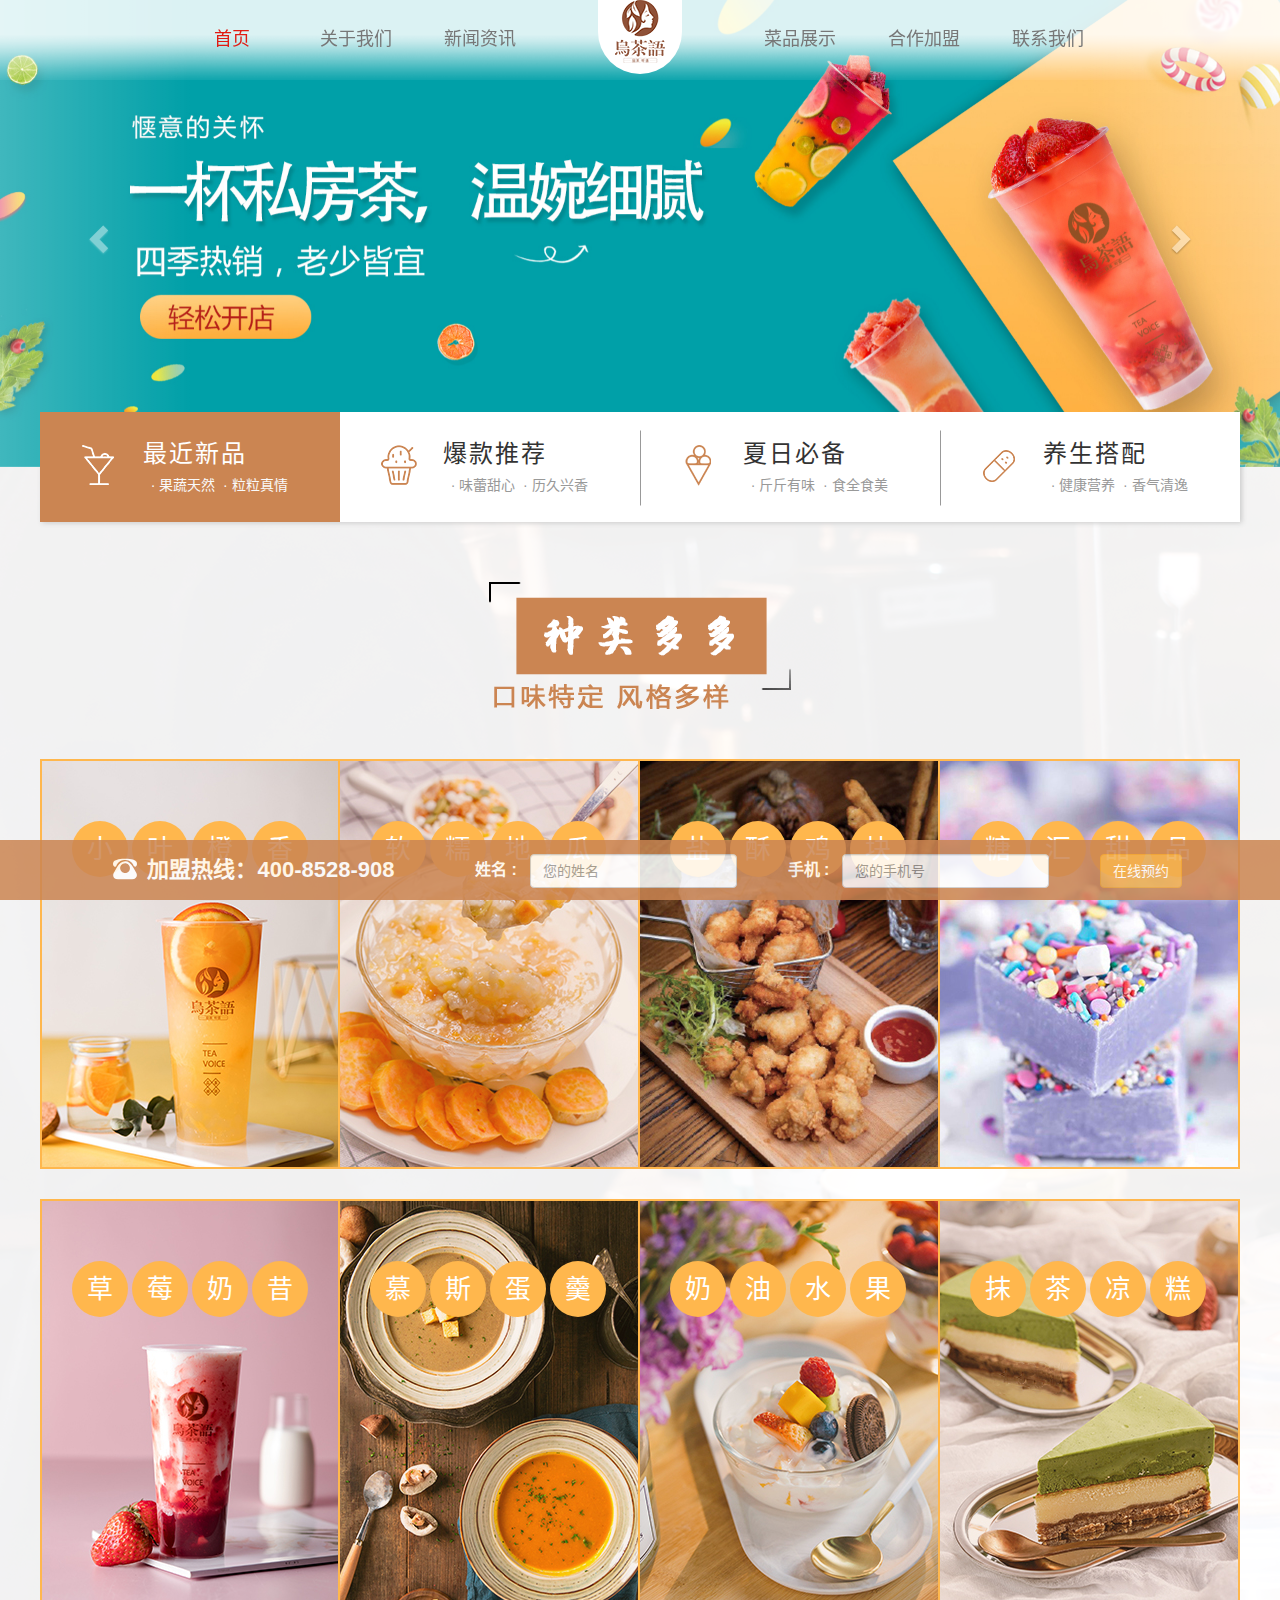
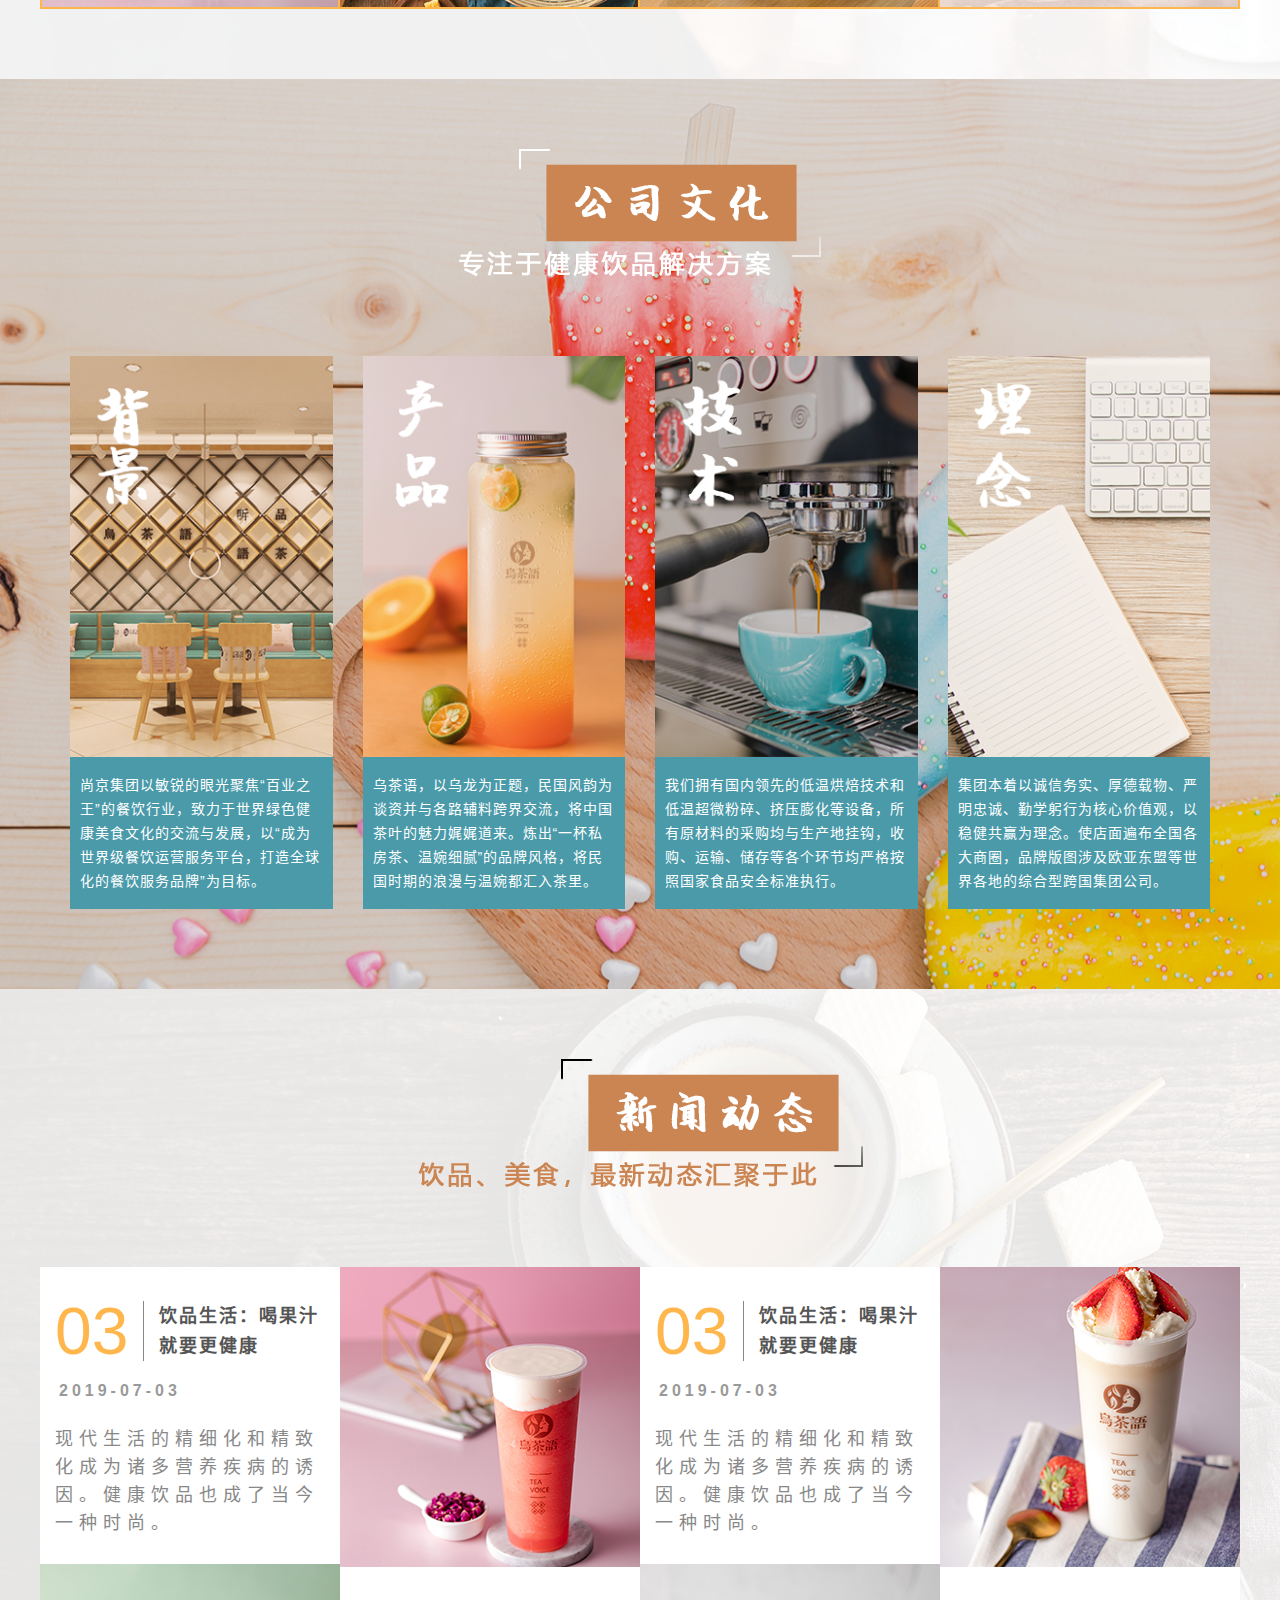
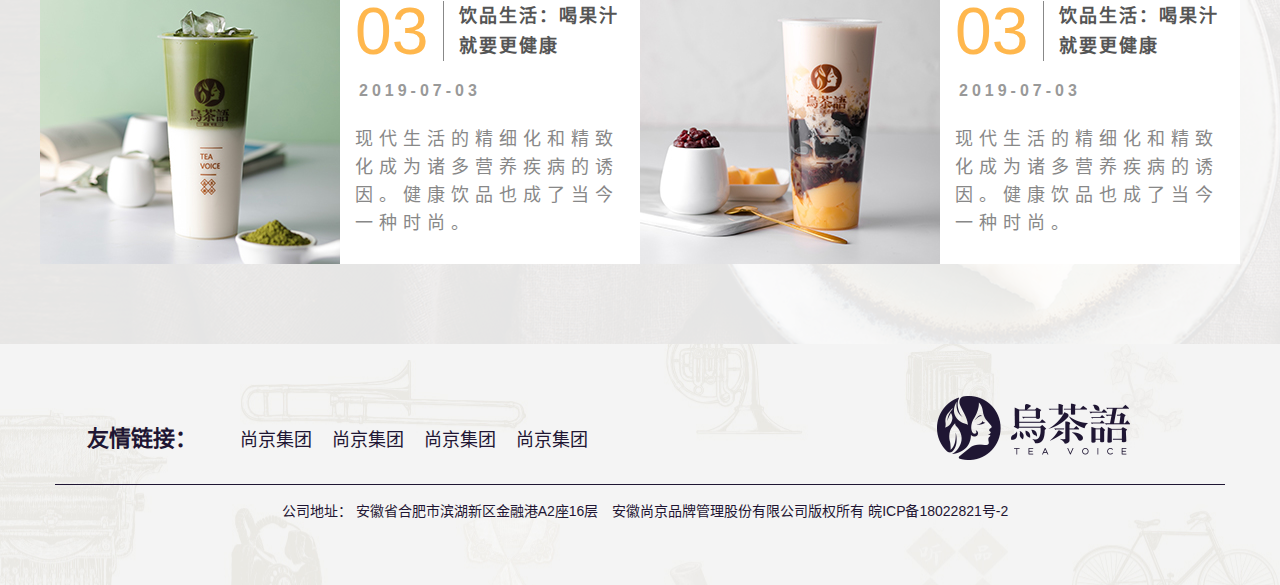
<file: index.html>
<!DOCTYPE html>
<html lang="zh-CN">

<head>
    <meta charset="utf-8" />
    <meta http-equiv="X-UA-Compatible" content="IE=edge" />
    <meta name="viewport" content="width=device-width, initial-scale=1, viewport-fit=cover, user-scalable=no" />
    <title>乌茶语</title>
    <meta name="keywords" content="" />
    <meta name="description" content="" />
    <!-- Set render engine for 360 browser -->
    <meta name="renderer" content="webkit">
    <!-- No Baidu Siteapp-->
    <meta http-equiv="Cache-Control" content="no-siteapp" />
    <link rel="icon" type="image/png" href="img/favicon.ico" />
    <!-- <link rel="stylesheet" type="text/css" href="css/amazeui.min.css"> -->
    <link rel="stylesheet" href="css/bootstrap.min.css" />
    <link rel="stylesheet" href="css/main.css" />
    <script src="js/jquery.min.js"></script>
    <!--[if lt IE 9]>
      <script src="js/html5shiv.min.js"></script>
      <script src="js/respond.min.js"></script>
    <![endif]-->
</head>

<body>
    <!--头部导航部分-->
    <header>
        <nav class="navbar navbar-default navbar-fixed-top nav-zf">
            <div class="container">
                <div class="navbar-header">
                    <button type="button" class="navbar-toggle collapsed" data-toggle="collapse" data-target="#nav_list"
                        aria-expanded="false">
                        <span class="sr-only">切换菜单</span>
                        <span class="icon-bar"></span>
                        <span class="icon-bar"></span>
                        <span class="icon-bar"></span>
                    </button>
                    <a class="navbar-brand" href="index.html">
                        <i class="logo"></i>
                    </a>
                </div>
                <div id="nav_list" class="collapse navbar-collapse">
                    <a href="index.html">
                        <b></b>
                    </a>
                    <ul class="nav navbar-nav navbar-topNav">
                        <li class="active text-center">
                            <a href="index.html">首页</a>
                        </li>
                        <li class="text-center">
                            <a href="origin.html">关于我们</a>
                        </li>
                        <li class="text-center">
                            <a href="news.html">新闻资讯</a></li>
                        <li class="text-center">
                            <a href="contactUs.html">联系我们</a>
                        </li>
                        <li class="text-center"><a href="cooperation.html">合作加盟</a></li>
                        <li class="text-center"><a href="food.html">菜品展示</a></li>
                    </ul>
                </div>
            </div>
        </nav>
    </header>

    <!--banner-->
    <section id="main_ad" class="carousel slide" data-ride="carousel">
        <!-- 下面的小点点，活动指示器 -->
        <!-- <ol class="carousel-indicators">
            <li data-target="#main_ad" data-slide-to="0" class="active"></li>
            <li data-target="#main_ad" data-slide-to="1"></li>
            <li data-target="#main_ad" data-slide-to="2"></li>
        </ol> -->
        <!-- 轮播项 -->

        <div class="carousel-inner" role="listbox">
            <div class="item active">
                <img src="img/banner1.jpg" alt="首页轮播图1" />
            </div>
            <div class="item">
                <img src="img/banner3.jpg" alt="首页轮播图2" />
            </div>
            <div class="item">
                <img src="img/banner2.jpg" alt="首页轮播图3" />
            </div>
        </div>

        <a class="left carousel-control" href="#main_ad" role="button" data-slide="prev">
            <span class="glyphicon glyphicon-chevron-left" aria-hidden="true"></span>
            <span class="sr-only">Previous</span>
        </a>
        <a class="right carousel-control" href="#main_ad" role="button" data-slide="next">
            <span class="glyphicon glyphicon-chevron-right" aria-hidden="true"></span>
            <span class="sr-only">Next</span>
        </a>
    </section>
    <!-- 类品选项卡 -->
    <section class="page-tabSelecter" id="indexItems">
        <div class="tab-selecter indexItems-selecter mb60">
            <ul class="nav nav-tabs tab_top" role="tablist">
                <li role="presentation" class="active">
                    <a href="#new-list" aria-controls="new-list" role="tab" data-toggle="tab" aria-expanded="false">
                        <div class="textbox">
                            <b></b>
                            <div class="text-tab">
                                <h5>最近新品</h5>
                                <p>&nbsp;&nbsp;· 果蔬天然&nbsp; · 粒粒真情</p>
                            </div>

                        </div>
                    </a>
                </li>
                <li role="presentation">
                    <a href="#hot-list" aria-controls="hot-list" role="tab" data-toggle="tab" aria-expanded="false">
                        <div class="textbox">
                            <b></b>
                            <div class="text-tab">
                                <h5>爆款推荐</h5>
                                <p>&nbsp;&nbsp;· 味蕾甜心&nbsp; · 历久兴香</p>
                            </div>
                        </div>
                    </a>
                </li>
                <li role="presentation">
                    <a href="#summer-list" aria-controls="summer-list" role="tab" data-toggle="tab"
                        aria-expanded="false">
                        <div class="textbox">
                            <b></b>
                            <div class="text-tab">
                                <h5>夏日必备</h5>
                                <p>&nbsp;&nbsp;· 斤斤有味&nbsp; · 食全食美</p>
                            </div>
                        </div>
                    </a>
                </li>
                <li role="presentation">
                    <a href="#health-list" aria-controls="health-list" role="tab" data-toggle="tab"
                        aria-expanded="false">
                        <div class="textbox">
                            <b></b>
                            <div class="text-tab">
                                <h5>养生搭配</h5>
                                <p>&nbsp;&nbsp;· 健康营养&nbsp; · 香气清逸</p>
                            </div>
                        </div>
                    </a>
                </li>
            </ul>
        </div>

        <!-- 所有的选项卡内容 -->
        <div class="tab-content tab_nav_content01 pb40">
            <div role="tabpanel" class="tab-pane fade in active" id="new-list">
                <div class="container">
                    <div class="row mb50">
                        <div class="col-md-12 text-center">
                            <img src="img/itemsTitle1.png" alt="">
                        </div>
                    </div>
                    <div class="row">
                        <div class="col-md-3 mb30">
                            <div class="mask"></div>
                            <span>
                                以橙子为原料经过榨汁机压榨得到的果汁饮料。新鲜而营养价值高，可经过冷冻的方法饮用或直接饮用。
                            </span>
                            <div class="text-h5">
                                <h5>小</h5>
                                <h5>叶</h5>
                                <h5>橙</h5>
                                <h5>香</h5>
                            </div>


                        </div>
                        <div class="col-md-3 mb30">
                            <div class="mask"></div>
                            <span>
                                红薯有补虚乏、益气力、健脾胃、强肾阳的功效，熬制成粥更益易下腹。
                            </span>
                            <div class="text-h5">
                                <h5>软</h5>
                                <h5>糯</h5>
                                <h5>地</h5>
                                <h5>瓜</h5>
                            </div>
                        </div>
                        <div class="col-md-3 mb30">
                            <div class="mask"></div>
                            <span>
                                中国台湾常见小吃之一，属高温油炸类食品。香嫩酥脆，适合大众享用。
                            </span>
                            <div class="text-h5">
                                <h5>盐</h5>
                                <h5>酥</h5>
                                <h5>鸡</h5>
                                <h5>块</h5>
                            </div>
                        </div>
                        <div class="col-md-3 mb30">
                            <div class="mask"></div>
                            <span>
                                甜品的甜味，可以让味蕾得到充分享受，一瞬间，只想好好品尝着美味，把一切烦恼抛诸脑后。
                            </span>
                            <div class="text-h5">
                                <h5>糖</h5>
                                <h5>汇</h5>
                                <h5>甜</h5>
                                <h5>品</h5>
                            </div>
                        </div>
                    </div>
                    <div class="row">
                        <div class="col-md-3 mb30">
                            <div class="mask"></div>
                            <span>
                                拥有精致外观，使视觉得到满足，忙碌一天之后的我们，好不容易下班，此时看到如此富有艺术美感的甜品，绝对是一个不错的选择。
                            </span>
                            <div class="text-h5">
                                <h5>草</h5>
                                <h5>莓</h5>
                                <h5>奶</h5>
                                <h5>昔</h5>
                            </div>


                        </div>
                        <div class="col-md-3 mb30">
                            <div class="mask"></div>
                            <span>
                                鸡蛋羹既柔软可口又营养丰富,容易消化吸收，补充蛋白质。
                            </span>
                            <div class="text-h5">
                                <h5>慕</h5>
                                <h5>斯</h5>
                                <h5>蛋</h5>
                                <h5>羹</h5>
                            </div>
                        </div>
                        <div class="col-md-3 mb30">
                            <div class="mask"></div>
                            <span>
                                奶油能增进人体低抗疾病的能力，促进代谢，水果富含丰富维生素和膳食纤维，增加营养。
                            </span>
                            <div class="text-h5">
                                <h5>奶</h5>
                                <h5>油</h5>
                                <h5>水</h5>
                                <h5>果</h5>
                            </div>
                        </div>
                        <div class="col-md-3 mb30">
                            <div class="mask"></div>
                            <span>
                                抹茶是一种茶粉，但又不同于普通的茶叶粉。加入蛋糕中具有独特的风味和保健功能。
                            </span>
                            <div class="text-h5">
                                <h5>抹</h5>
                                <h5>茶</h5>
                                <h5>凉</h5>
                                <h5>糕</h5>
                            </div>
                        </div>
                    </div>
                </div>
            </div>
            <div role="tabpanel" class="tab-pane fade" id="hot-list">
                <div class="container">
                    <div class="row mb60">
                        <div class="col-md-12 text-center">
                            <img src="img/itemsTitle2.png" alt="">
                        </div>
                    </div>
                    <div class="row">
                        <div class="col-md-3 mb30">
                            <div class="mask"></div>
                            <span>
                                虾中含有20%的蛋白质，是蛋白质含量很高的食品之一，更深受群众喜爱。
                            </span>
                            <div class="text-h5">
                                <h5>油</h5>
                                <h5>炸</h5>
                                <h5>大</h5>
                                <h5>虾</h5>
                            </div>


                        </div>
                        <div class="col-md-3 mb30">
                            <div class="mask"></div>
                            <span>
                                银汤浓羹精心熬制，营养健康，随着生活节奏的不断加快，汤羹已经成为一种享受。
                            </span>
                            <div class="text-h5">
                                <h5>银</h5>
                                <h5>汤</h5>
                                <h5>浓</h5>
                                <h5>羹</h5>
                            </div>
                        </div>
                        <div class="col-md-3 mb30">
                            <div class="mask"></div>
                            <span>
                                莲子有清热降火、促进睡眠的功效、玉米具有益肺宁心、健脾开胃的功效，有很好的预防和食疗效果，养胃保健。
                            </span>
                            <div class="text-h5">
                                <h5>莲</h5>
                                <h5>子</h5>
                                <h5>玉</h5>
                                <h5>米</h5>
                            </div>
                        </div>
                        <div class="col-md-3 mb30">
                            <div class="mask"></div>
                            <span>
                                薯条中的蛋白质较高，含丰富的赖氨酸和色氨酸，加上水果酱,能促进消化液分泌,有增强食欲、帮助消化之功效。
                            </span>
                            <div class="text-h5">
                                <h5>果</h5>
                                <h5>味</h5>
                                <h5>薯</h5>
                                <h5>条</h5>
                            </div>
                        </div>
                    </div>
                    <div class="row">
                        <div class="col-md-3 mb30">
                            <div class="mask"></div>
                            <span>
                                乌龙具有溶解脂肪的减肥效果，火龙果有排毒护胃的效果，适合夏季饮用。
                            </span>
                            <div class="text-h5">
                                <h5>乌</h5>
                                <h5>研</h5>
                                <h5>龙</h5>
                                <h5>果</h5>
                            </div>


                        </div>
                        <div class="col-md-3 mb30">
                            <div class="mask"></div>
                            <span>
                                主要成分是猕猴桃，猕猴桃营养价值极高，它具有提高免疫力，增强体质的效果。
                            </span>
                            <div class="text-h5">
                                <h5>路</h5>
                                <h5>易</h5>
                                <h5>波</h5>
                                <h5>斯</h5>
                            </div>
                        </div>
                        <div class="col-md-3 mb30">
                            <div class="mask"></div>
                            <span>
                                甜品的一种，用面饼和水果鲜奶烘焙而成，酥脆可口。
                            </span>
                            <div class="text-h5">
                                <h5>拿</h5>
                                <h5>破</h5>
                                <h5>仑</h5>
                                <h5>酥</h5>
                            </div>
                        </div>
                        <div class="col-md-3 mb30">
                            <div class="mask"></div>
                            <span>
                                黄桃中的营养成分可以加快人体中血液的 流动速度，起到活血的功效，做成甜点口感更佳美味。
                            </span>
                            <div class="text-h5">
                                <h5>黄</h5>
                                <h5>桃</h5>
                                <h5>方</h5>
                                <h5>糕</h5>
                            </div>
                        </div>
                    </div>
                </div>
            </div>
            <div role="tabpanel" class="tab-pane fade" id="summer-list">
                <div class="container">
                    <div class="row mb60">
                        <div class="col-md-12 text-center">
                            <img src="img/itemsTitle3.png" alt="">
                        </div>
                    </div>
                    <div class="row">
                        <div class="col-md-3 mb30">
                            <div class="mask"></div>
                            <span>
                                使用桂花为主要成分,可以提神醒脑、止咳化痰、美白肌肤。
                            </span>
                            <div class="text-h5">
                                <h5>金</h5>
                                <h5>桂</h5>
                                <h5>云</h5>
                                <h5>雾</h5>
                            </div>


                        </div>
                        <div class="col-md-3 mb30">
                            <div class="mask"></div>
                            <span>
                                中医认为，柚子味甘、酸、性寒，有健胃化食、下气消痰、轻身悦色等效果。
                            </span>
                            <div class="text-h5">
                                <h5>八</h5>
                                <h5>月</h5>
                                <h5>柚</h5>
                                <h5>子</h5>
                            </div>
                        </div>
                        <div class="col-md-3 mb30">
                            <div class="mask"></div>
                            <span>
                                玫瑰花茶是大家很熟悉的一种养生茶，在平时很多人对玫瑰花茶都是爱喝的，可以帮助我们
                                起到美容养颜的功效，对促进皮肤健康也有好处
                            </span>
                            <div class="text-h5">
                                <h5>玫</h5>
                                <h5>瑰</h5>
                                <h5>花</h5>
                                <h5>茶</h5>
                            </div>
                        </div>
                        <div class="col-md-3 mb30">
                            <div class="mask"></div>
                            <span>
                                银汤浓羹精心熬制，营养健康，随着生活节奏的不断加快，汤羹已经成为一种享受。
                            </span>
                            <div class="text-h5">
                                <h5>银</h5>
                                <h5>汤</h5>
                                <h5>浓</h5>
                                <h5>羹</h5>
                            </div>
                        </div>
                    </div>
                    <div class="row">
                        <div class="col-md-3 mb30">
                            <div class="mask"></div>
                            <span>
                                与草莓奶昔有着大同小异的效果，只是奶球作为冰淇淋食用。
                            </span>
                            <div class="text-h5">
                                <h5>草</h5>
                                <h5>莓</h5>
                                <h5>奶</h5>
                                <h5>球</h5>
                            </div>


                        </div>
                        <div class="col-md-3 mb30">
                            <div class="mask"></div>
                            <span>
                                树莓中含有丰富的维生素和人体必须的微量元素，是当今发现的天然鞣花酸含量最高的食物之一。
                            </span>
                            <div class="text-h5">
                                <h5>树</h5>
                                <h5>莓</h5>
                                <h5>奶</h5>
                                <h5>昔</h5>
                            </div>
                        </div>
                        <div class="col-md-3 mb30">
                            <div class="mask"></div>
                            <span>
                                芒果中的维生素对视力和皮肤都大有好处，而且营养丰富，极具保健食疗价值。
                            </span>
                            <div class="text-h5">
                                <h5>芒</h5>
                                <h5>果</h5>
                                <h5>班</h5>
                                <h5>戟</h5>
                            </div>
                        </div>
                        <div class="col-md-3 mb30">
                            <div class="mask"></div>
                            <span>
                                柠檬有生津止渴、开胃替身、美白养肤的效果，虾具有很高的蛋白质，美味可口。
                            </span>
                            <div class="text-h5">
                                <h5>柠</h5>
                                <h5>檬</h5>
                                <h5>焗</h5>
                                <h5>虾</h5>
                            </div>
                        </div>
                    </div>
                </div>
            </div>
            <div role="tabpanel" class="tab-pane fade" id="health-list">
                <div class="container">
                    <div class="row mb60">
                        <div class="col-md-12 text-center">
                            <img src="img/itemsTitle4.png" alt="">
                        </div>
                    </div>
                    <div class="row">
                        <div class="col-md-3 mb30">
                            <div class="mask"></div>
                            <span>
                                山药有助于提高人体的免疫力，其中含有的黏液蛋白可以帮助降低血糖，从而有益于身体的健康。
                            </span>
                            <div class="text-h5">
                                <h5>滋</h5>
                                <h5>补</h5>
                                <h5>山</h5>
                                <h5>药</h5>
                            </div>


                        </div>
                        <div class="col-md-3 mb30">
                            <div class="mask"></div>
                            <span>
                                红豆有较多的膳食纤维，也是富含叶酸的食物，具有健脾益肾，清热解毒的功效。
                            </span>
                            <div class="text-h5">
                                <h5>红</h5>
                                <h5>豆</h5>
                                <h5>丸</h5>
                                <h5>子</h5>
                            </div>
                        </div>
                        <div class="col-md-3 mb30">
                            <div class="mask"></div>
                            <span>
                                可以消渴补血，补中益气，润心肺。又因做法简单，材料取材方便，是被众多女性朋友所推崇的养颜好汤。
                            </span>
                            <div class="text-h5">
                                <h5>红</h5>
                                <h5>枣</h5>
                                <h5>枸</h5>
                                <h5>杞</h5>
                            </div>
                        </div>
                        <div class="col-md-3 mb30">
                            <div class="mask"></div>
                            <span>
                                富含人体所必需的维生素、无机盐和膳食纤维，含蛋白质和脂肪很少。
                            </span>
                            <div class="text-h5">
                                <h5>缤</h5>
                                <h5>纷</h5>
                                <h5>蔬</h5>
                                <h5>果</h5>
                            </div>
                        </div>
                    </div>
                    <div class="row">
                        <div class="col-md-3 mb30">
                            <div class="mask"></div>
                            <span>
                                沙拉可以增加纤维摄入量，沙拉提供给身体大量的纤维，这意味着可以降低胆固醇，减少便秘。
                            </span>
                            <div class="text-h5">
                                <h5>果</h5>
                                <h5>肉</h5>
                                <h5>沙</h5>
                                <h5>拉</h5>
                            </div>


                        </div>
                        <div class="col-md-3 mb30">
                            <div class="mask"></div>
                            <span>
                                日韩风味绿茶饮品,既有传统绿茶淡淡的幽香，又蕴含特制的烘炒米香；茶米香气有机交融，无论是滋味、香气，还是营养价值堪比传统绿茶饮料。
                            </span>
                            <div class="text-h5">
                                <h5>墨</h5>
                                <h5>色</h5>
                                <h5>玄</h5>
                                <h5>米</h5>
                            </div>
                        </div>
                        <div class="col-md-3 mb30">
                            <div class="mask"></div>
                            <span>
                                以新鲜牛奶为原料，采用72－85℃左右的低温杀菌，在杀灭牛奶中有害菌群的同时完好地保存了营养物质和纯正口感。

                            </span>
                            <div class="text-h5">
                                <h5>乌</h5>
                                <h5>龙</h5>
                                <h5>鲜</h5>
                                <h5>乳</h5>
                            </div>
                        </div>
                        <div class="col-md-3 mb30">
                            <div class="mask"></div>
                            <span>
                                拥有精致外观，使视觉得到满足，忙碌一天之后的我们，好不容易下班，此时看到如此富有艺术美感的甜品，绝对是一个不错的选择。
                            </span>
                            <div class="text-h5">
                                <h5>草</h5>
                                <h5>莓</h5>
                                <h5>奶</h5>
                                <h5>昔</h5>
                            </div>
                        </div>
                    </div>
                </div>
            </div>
        </div>
    </section>
    <!-- 文化 -->
    <section class="cpnCul pb80">
        <div class="container">
            <div class="row pt70 mb80">
                <div class="col-md-12 text-center title">
                    <img src="img/cpnCulTitle.png" alt="">
                </div>
            </div>
            <div class="row">
                <div class="col-md-3">
                    <img src="img/cpnCulPic1.png" alt="">
                    <span>
                        尚京集团以敏锐的眼光聚焦“百业之王”的餐饮行业，致力于世界绿色健康美食文化的交流与发展，以“成为世界级餐饮运营服务平台，打造全球化的餐饮服务品牌”为目标。
                    </span>
                </div>
                <div class="col-md-3">
                    <img src="img/cpnCulPic2.png" alt="">
                    <span>
                        乌茶语，以乌龙为正题，民国风韵为谈资并与各路辅料跨界交流，将中国茶叶的魅力娓娓道来。炼出“一杯私房茶、温婉细腻”的品牌风格，将民国时期的浪漫与温婉都汇入茶里。
                    </span>
                </div>
                <div class="col-md-3">
                    <img src="img/cpnCulPic3.png" alt="">
                    <span>
                        我们拥有国内领先的低温烘焙技术和低温超微粉碎、挤压膨化等设备，所有原材料的采购均与生产地挂钩，收购、运输、储存等各个环节均严格按照国家食品安全标准执行。
                    </span>
                </div>
                <div class="col-md-3">
                    <img src="img/cpnCulPic4.png" alt="">
                    <span>
                        集团本着以诚信务实、厚德载物、严明忠诚、勤学躬行为核心价值观，以稳健共赢为理念。使店面遍布全国各大商圈，品牌版图涉及欧亚东盟等世界各地的综合型跨国集团公司。
                    </span>
                </div>
            </div>
        </div>
    </section>
    <!-- 新闻 -->
    <section class="indexNews pb80">
        <div class="container">
            <div class="row pt70 mb80">
                <div class="col-md-12 text-center title">
                    <img src="img/index-newsTitle.png" alt="">
                </div>
            </div>
            <div class="row">
                <div class="col-md-3">
                    <a href="news_article.html">
                        <div class="newsText">
                            <div class="newsTestTop">
                                <h5>03</h5>
                                <b>饮品生活：喝果汁就要更健康</b>
                            </div>
                            <p>2019-07-03</p>
                            <span>现代生活的精细化和精致化成为诸多营养疾病的诱因。健康饮品也成了当今一种时尚。</span>
                        </div>
                        <div class="newsPic">
                            <img src="img/index-newsPic1.jpg" alt="">
                        </div>
                    </a>

                </div>
                <div class="col-md-3">
                    <a href="news_article.html">
                        <div class="newsPic">
                            <img src="img/index-newsPic2.jpg" alt="">
                        </div>
                        <div class="newsText">
                            <div class="newsTestTop">
                                <h5>03</h5>
                                <b>饮品生活：喝果汁就要更健康</b>
                            </div>
                            <p>2019-07-03</p>
                            <span>现代生活的精细化和精致化成为诸多营养疾病的诱因。健康饮品也成了当今一种时尚。</span>
                        </div>
                    </a>



                </div>
                <div class="col-md-3">
                    <a href="news_article.html">
                        <div class="newsText">
                            <div class="newsTestTop">
                                <h5>03</h5>
                                <b>饮品生活：喝果汁就要更健康</b>
                            </div>
                            <p>2019-07-03</p>
                            <span>现代生活的精细化和精致化成为诸多营养疾病的诱因。健康饮品也成了当今一种时尚。</span>
                        </div>
                        <div class="newsPic">
                            <img src="img/index-newsPic3.jpg" alt="">
                        </div>
                    </a>


                </div>
                <div class="col-md-3">
                    <a href="news_article.html">
                        <div class="newsPic">
                            <img src="img/index-newsPic4.jpg" alt="">
                        </div>
                        <div class="newsText">
                            <div class="newsTestTop">
                                <h5>03</h5>
                                <b>饮品生活：喝果汁就要更健康</b>
                            </div>
                            <p>2019-07-03</p>
                            <span>现代生活的精细化和精致化成为诸多营养疾病的诱因。健康饮品也成了当今一种时尚。</span>
                        </div>
                    </a>


                </div>
            </div>
        </div>
    </section>
    <!-- vue.js -->
    <footer>
        <div class="container foot_link">
            <div class="row foot_link_top">
                <div class="col-md-6 text-center hidden-xs">
                    <h5>友情链接：</h5>
                    <p>
                        <a href="#" target="_blank">尚京集团</a><a href="#" target="_blank">尚京集团</a><a href="#"
                            target="_blank">尚京集团</a><a href="#" target="_blank">尚京集团</a>
                    </p>
                </div>
                <div class="col-md-6 text-center">
                    <i><img src="img/footerLogo.png" alt="" /></i>
                </div>
            </div>

            <div class="row foot_link_copyRight">
                <div class="col-md-12 text-center">
                    <span>公司地址： 安徽省合肥市滨湖新区金融港A2座16层</span>
                    <span>安徽尚京品牌管理股份有限公司版权所有 皖ICP备18022821号-2</span>
                </div>
            </div>
        </div>
    </footer>
    <div id="footer-zf">
        <!--底部悬浮-->
        <float-bot></float-bot>

    </div>
    <script src="js/bootstrap.min.js"></script>
    <script src="js/2.2.2Vue.min.js"></script>
    <script src="js/zf-vue-main.js"></script>
    <script src="js/main.js"></script>


</body>

</html>
</file>
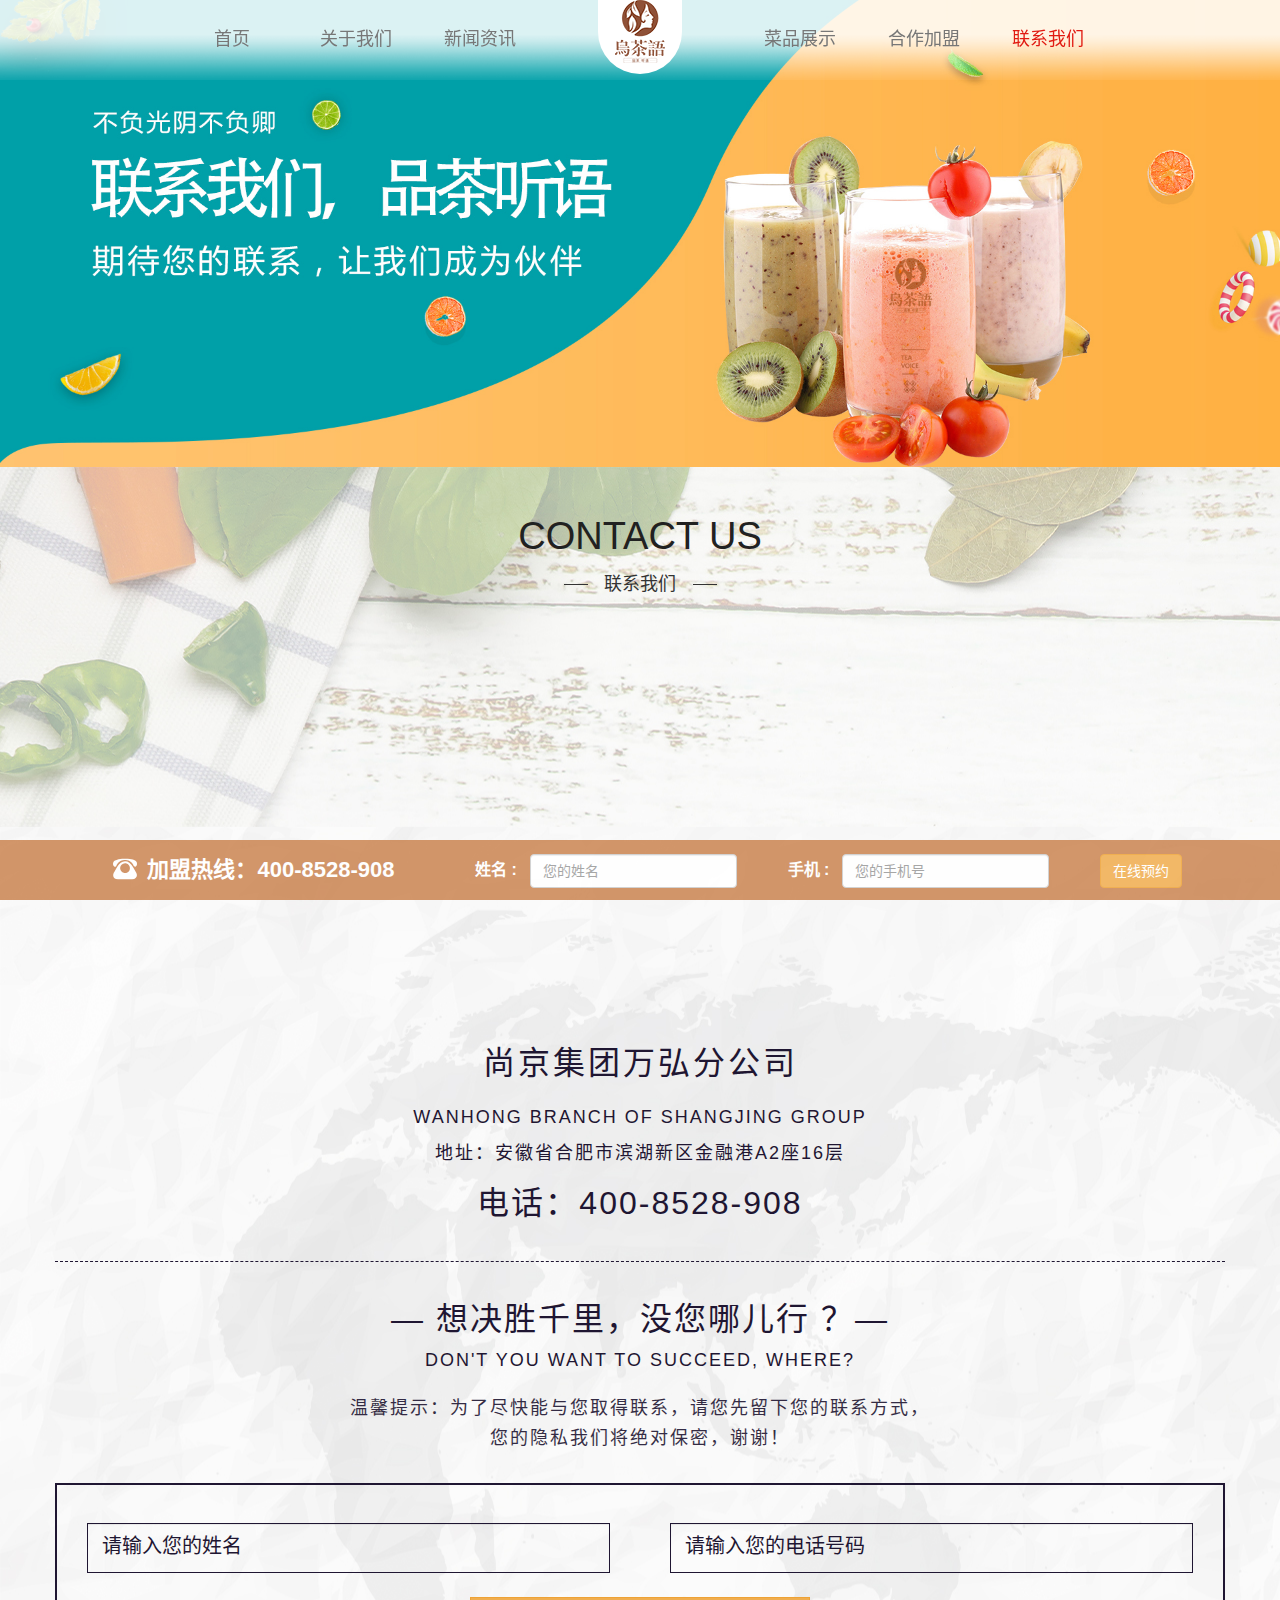
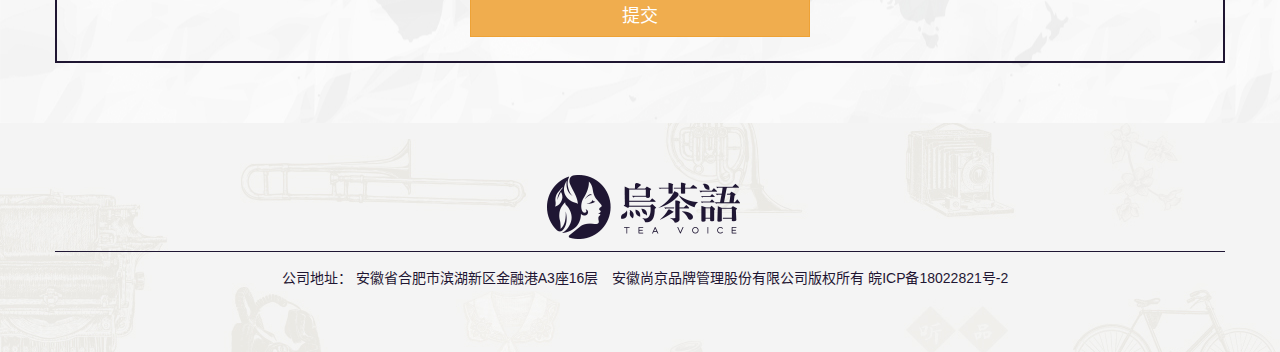
<file: contactUs.html>
<!DOCTYPE html>
<html lang="zh-CN">

<head>
    <meta charset="utf-8" />
    <meta http-equiv="X-UA-Compatible" content="IE=edge" />
    <meta name="viewport" content="width=device-width, initial-scale=1, viewport-fit=cover, user-scalable=no" />
    <title>乌茶语</title>
    <meta name="keywords" content="" />
    <meta name="description" content="" />
    <!-- Set render engine for 360 browser -->
    <meta name="renderer" content="webkit">
    <!-- No Baidu Siteapp-->
    <meta http-equiv="Cache-Control" content="no-siteapp" />
    <link rel="icon" type="image/png" href="img/favicon.ico" />
    <!-- <link rel="stylesheet" type="text/css" href="css/amazeui.min.css"> -->
    <link rel="stylesheet" href="css/bootstrap.min.css" />
    <link rel="stylesheet" href="css/main.css" />
    <link rel="stylesheet" href="css/page.css" />
    <script src="js/jquery.min.js"></script>
    <!--[if lt IE 9]>
      <script src="js/html5shiv.min.js"></script>
      <script src="js/respond.min.js"></script>
    <![endif]-->
</head>

<body>
    <!--头部导航部分-->
    <header>
        <nav class="navbar navbar-default navbar-fixed-top nav-zf">
            <div class="container">
                <div class="navbar-header">
                    <button type="button" class="navbar-toggle collapsed" data-toggle="collapse" data-target="#nav_list"
                        aria-expanded="false">
                        <span class="sr-only">切换菜单</span>
                        <span class="icon-bar"></span>
                        <span class="icon-bar"></span>
                        <span class="icon-bar"></span>
                    </button>
                    <a class="navbar-brand" href="index.html">
                        <i class="logo"></i>
                    </a>
                </div>
                <div id="nav_list" class="collapse navbar-collapse">
                    <a href="index.html">
                        <b></b>
                    </a>
                    <ul class="nav navbar-nav navbar-topNav">
                        <li class="text-center">
                            <a href="index.html">首页</a>
                        </li>
                        <li class="text-center">
                            <a href="origin.html">关于我们</a>
                        </li>
                        <li class="text-center">
                            <a href="news.html">新闻资讯</a>
                        </li>
                        <li class="active text-center">
                            <a href="contactUs.html">联系我们</a>
                        </li>
                        <li class="text-center"><a href="cooperation.html">合作加盟</a></li>
                        <li class="text-center"><a href="food.html">菜品展示</a></li>
                    </ul>
                </div>
            </div>
        </nav>
    </header>
    <!-- banner -->
    <section class="page-banner">
        <img src="img/contact-banner.jpg" alt="">
    </section>
    <!-- 内容 -->
    <section class="contactPage">
        <div class="container mb40">
            <div class="row">
                <div class="col-md-12">
                    <div class="neipagename">
                        <div class="pagename_en">
                            contact us
                        </div>
                        <br>
                        <div class="pagename_ch">
                            <div>
                                联系我们
                            </div>
                            <div class="line1"></div>
                            <div class="line2"></div>
                        </div>
                    </div>
                </div>
            </div>
        </div>
        <div class="map">
            <iframe width='1200' height='340' frameborder='0' scrolling='no' marginheight='0' marginwidth='0' src='http://surl.amap.com/4xLlg_09D7XSL'></iframe>
        </div>
        <div class="contactPart1 mt50">
            <div class="container">
                <div class="row">
                    <div class="col-md-12">
                        <h4>尚京集团万弘分公司</h4>
                        <p>WANHONG BRANCH OF SHANGJING GROUP</p>
                        <span>地址：安徽省合肥市滨湖新区金融港A2座16层</span>                        <h5>电话：400-8528-908</h5>
                    </div>
                </div>
                <div class="row mt20">
                    <div class="col-md-12">
                        <h3>— 想决胜千里，没您哪儿行 ？—</h3>
                        <span>DON'T YOU WANT TO SUCCEED, WHERE?</span>
                    </div>
                </div>
                <div class="row">
                    <div class="col-md-12 text-center">
                        <h5>温馨提示：为了尽快能与您取得联系，请您先留下您的联系方式， <br>
                            您的隐私我们将绝对保密，谢谢！</h5>
                    </div>
                </div>
                <div class="row mb60">
                    <form id="use_contact">
                        <div class="col-md-6">
                            <div class="form-group"><input type="text" id="staticName1" placeholder="请输入您的姓名"
                                    class="form-control"></div>
                        </div>
                        <div class="col-md-6">
                            <div class="form-group phone_text"><input type="text" id="staticPhone1" placeholder="请输入您的电话号码"
                                    class="form-control"></div>
                        </div>
                        <div class="col-md-12 text-center">
                            <button type="submit" onclick="submitMsg1()" class="btn  my_btn btn-warning">提交</button>
                        </div>
    
                    </form>
                </div>
            </div>
        </div>
    </section>

    <div id="footer-zf">
        <!--底部悬浮-->
        <float-bot></float-bot>
        <footer-copy></footer-copy>
    </div>
    <script src="js/bootstrap.min.js"></script>
    <script src="js/2.2.2Vue.min.js"></script>
    <script src="js/zf-vue-main.js"></script>
    <script src="js/main.js"></script>

    <!-- Initialize Swiper -->
    <script>
        function submitMsg1() {
            var name = $("#staticName1").val();
            if (name == "") {
                alert('您的姓名不能为空噢');
                return false;
            }
            var mobile = $("#staticPhone1").val();
            if (mobile == "") {
                alert('您的手机号不能留空噢');
                return false;
            }
            var myreg = /^(((13[0-9]{1})|(15[0-9]{1})|(18[0-9]{1})|(17[0-9]{1})|(14[0-9]{1}))+\d{8})$/;
            if (!myreg.test(mobile)) {
                alert('请填写有效手机号');
                return false;
            }
            var url = "/api.php?c=post&f=save&id=book";
            $.ajax({
                url: url,
                contentType: "application/x-www-form-urlencoded", dataType: 'json',
                async: false,
                data: { title: "name", fullname: name, mobile: mobile, content: "" },
                type: 'POST', beforeSend: function () { },
                error: function (request) { },
                success: function (data) {
                    if (data.status) {
                        alert("您的信息提交成功，稍后我们会尽快与您联系");
                    }
                }
            });
        }

    </script>
</body>

</html>
</file>
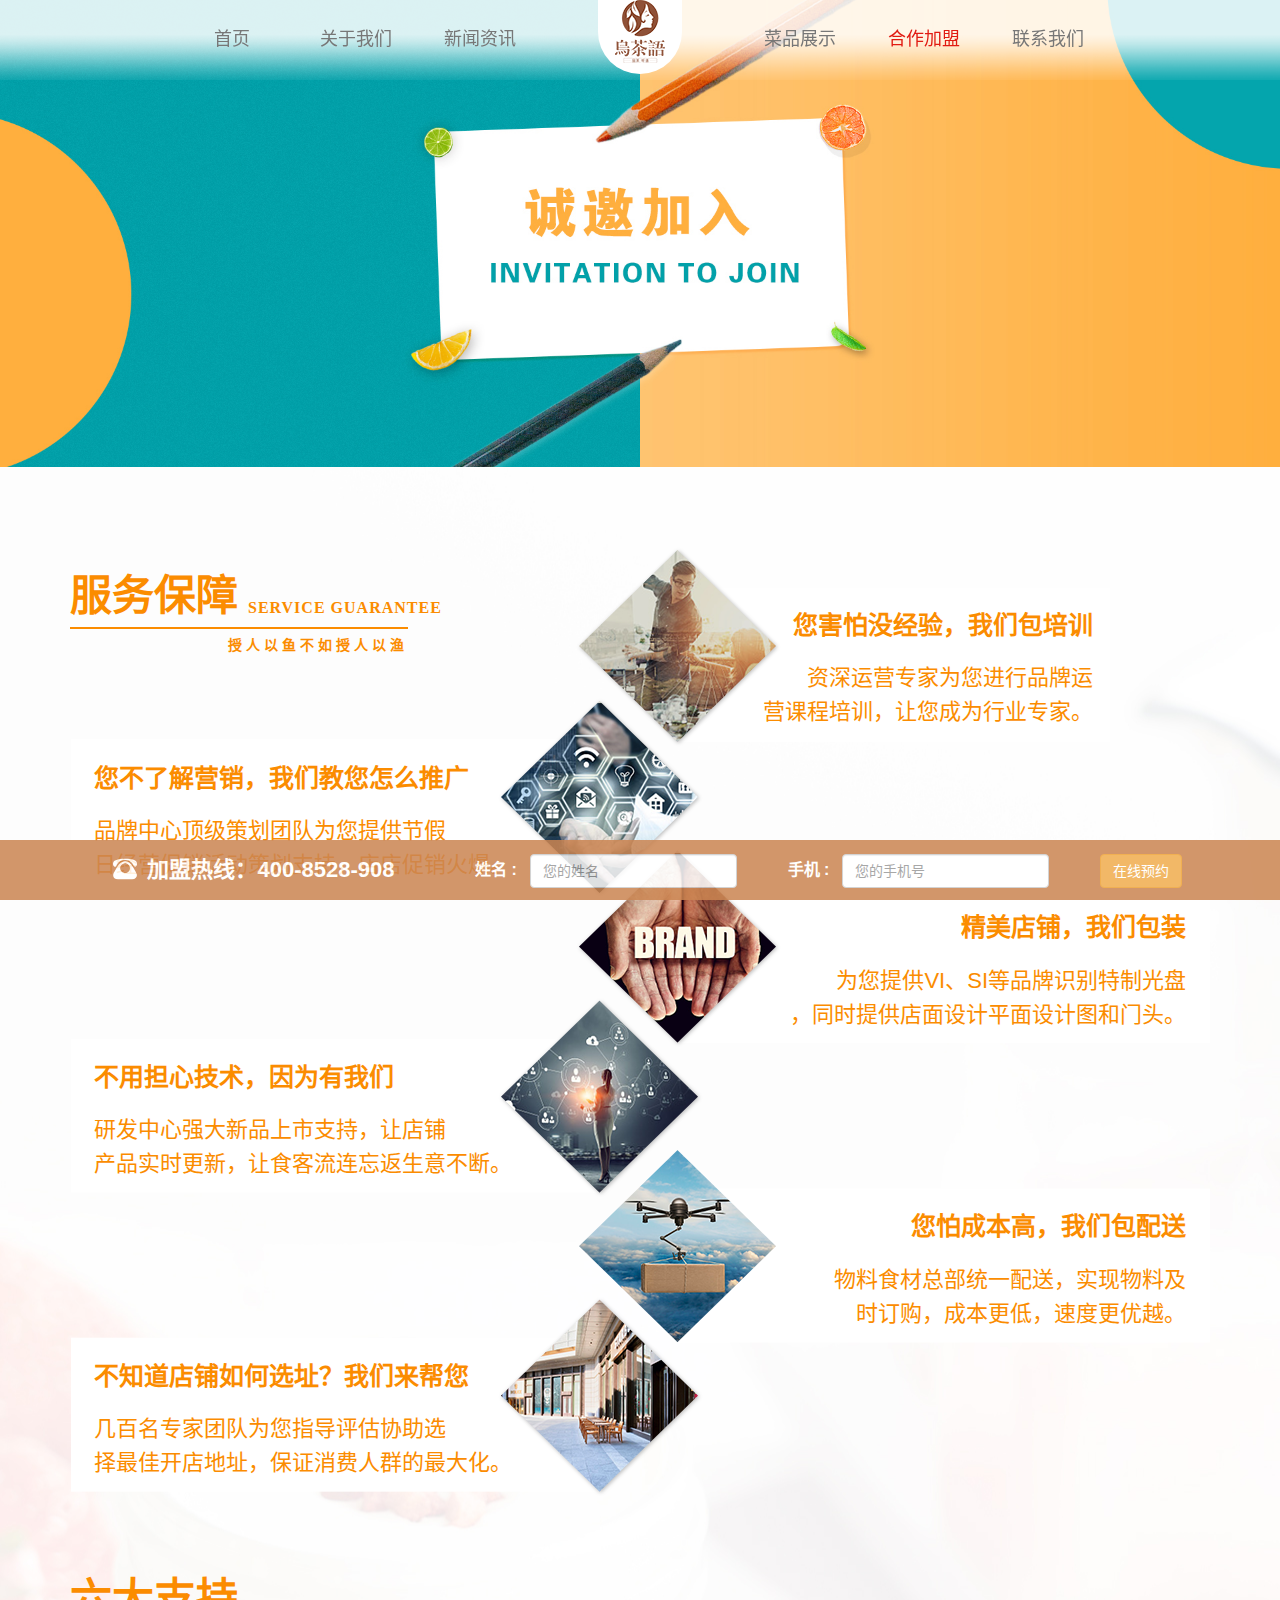
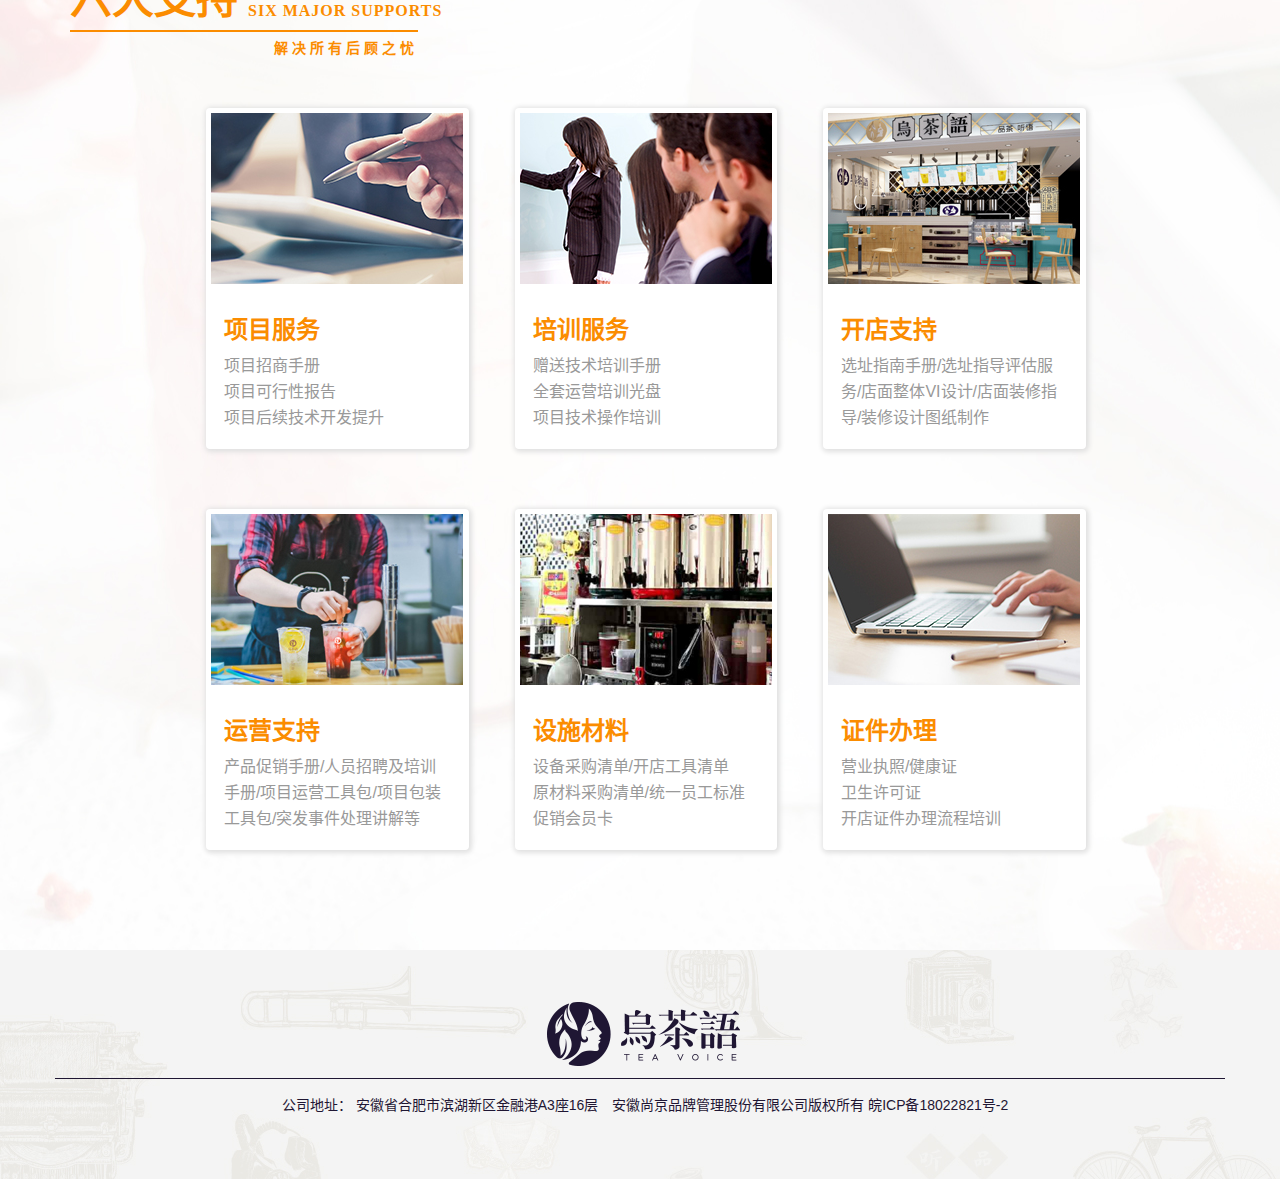
<file: cooperation.html>
<!DOCTYPE html>
<html lang="zh-CN">

<head>
  <meta charset="utf-8" />
  <meta http-equiv="X-UA-Compatible" content="IE=edge" />
  <meta name="viewport" content="width=device-width, initial-scale=1, viewport-fit=cover, user-scalable=no" />
  <title>乌茶语</title>
  <meta name="keywords" content="" />
  <meta name="description" content="" />
  <!-- Set render engine for 360 browser -->
  <meta name="renderer" content="webkit">
  <!-- No Baidu Siteapp-->
  <meta http-equiv="Cache-Control" content="no-siteapp" />
  <link rel="icon" type="image/png" href="img/favicon.ico" />
  <!-- <link rel="stylesheet" type="text/css" href="css/amazeui.min.css"> -->
  <link rel="stylesheet" href="css/bootstrap.min.css" />
  <link rel="stylesheet" href="css/main.css" />
  <link rel="stylesheet" href="css/page.css" />
  <script src="js/jquery.min.js"></script>
  <!--[if lt IE 9]>
      <script src="js/html5shiv.min.js"></script>
      <script src="js/respond.min.js"></script>
    <![endif]-->
</head>

<body>
  <!--头部导航部分-->
  <header>
    <nav class="navbar navbar-default navbar-fixed-top nav-zf">
      <div class="container">
        <div class="navbar-header">
          <button type="button" class="navbar-toggle collapsed" data-toggle="collapse" data-target="#nav_list"
            aria-expanded="false">
            <span class="sr-only">切换菜单</span>
            <span class="icon-bar"></span>
            <span class="icon-bar"></span>
            <span class="icon-bar"></span>
          </button>
          <a class="navbar-brand" href="index.html">
            <i class="logo"></i>
          </a>
        </div>
        <div id="nav_list" class="collapse navbar-collapse">
          <a href="index.html">
            <b></b>
          </a>
          <ul class="nav navbar-nav navbar-topNav">
            <li class="text-center">
              <a href="index.html">首页</a>
            </li>
            <li class="text-center">
              <a href="origin.html">关于我们</a>
            </li>
            <li class="text-center">
              <a href="news.html">新闻资讯</a>
            </li>
            <li class="text-center">
              <a href="contactUs.html">联系我们</a>
            </li>
            <li class="active text-center"><a href="cooperation.html">合作加盟</a></li>
            <li class="text-center"><a href="food.html">菜品展示</a></li>
          </ul>
        </div>
      </div>
    </nav>
  </header>
  <!-- banner -->
  <section class="page-banner">
    <img src="img/coopMin-banner.jpg" alt="">
  </section>
  <!-- 内容 -->
  <section class="coopPage pt80 pb40">
    <div class="container coopPagePart1 hidden-xs">
      <div class="row">
        <div class="col-md-12">
          <div class="coopText">
            <h5>服务保障</h5>
            <p>SERVICE GUARANTEE</p>
          </div>

          <span>授人以鱼不如授人以渔</span>
        </div>
      </div>
      <div class="row">
        <div class="col-md-12">
          <h6>您害怕没经验，我们包培训</h6>
          <b>资深运营专家为您进行品牌运 <br>
            营课程培训，让您成为行业专家。</b>
        </div>
      </div>
      <div class="row">
        <div class="col-md-12">
          <h6>您不了解营销，我们教您怎么推广</h6>
          <b>品牌中心顶级策划团队为您提供节假<br>
            日经营促销活动策划支持，店店促销火爆。</b>
        </div>
      </div>
      <div class="row">
        <div class="col-md-12">
          <h6>精美店铺，我们包装</h6>
          <b> 为您提供VI、SI等品牌识别特制光盘 <br>
            ，同时提供店面设计平面设计图和门头。</b>
        </div>
      </div>
      <div class="row">
        <div class="col-md-12">
          <h6>不用担心技术，因为有我们</h6>
          <b>研发中心强大新品上市支持，让店铺 <br>
            产品实时更新，让食客流连忘返生意不断。</b>
        </div>
      </div>
      <div class="row">
        <div class="col-md-12">
          <h6>您怕成本高，我们包配送</h6>
          <b>物料食材总部统一配送，实现物料及<br>
            时订购，成本更低，速度更优越。</b>
        </div>
      </div>
      <div class="row">
        <div class="col-md-12">
          <h6>不知道店铺如何选址？我们来帮您</h6>
          <b>几百名专家团队为您指导评估协助选<br>
            择最佳开店地址，保证消费人群的最大化。</b>
        </div>
      </div>
    </div>
    <div class="coopPagePart1-phone">
      <div class="container">
        <div class="row">
          <div class="col-md-12">
            <div class="coopText">
              <h5>服务保障</h5>
              <p>SERVICE GUARANTEE</p>
            </div>
            <span>授人以鱼不如授人以渔</span>
          </div>
        </div>
        <div class="row mt40">
          <div class="col-md-12">
            <h6>您害怕没经验，我们包培训</h6>
            <b>资深运营专家为您进行品牌运 <br>
              营课程培训，让您成为行业专家。</b>
          </div>
        </div>
        <div class="row mt20">
          <div class="col-md-12">
            <h6>您不了解营销，我们教您怎么推广</h6>
            <b>品牌中心顶级策划团队为您提供节假<br>
              日经营促销活动策划支持，店店促销火爆。</b>
          </div>
        </div>
        <div class="row mt20">
          <div class="col-md-12">
            <h6>精美店铺，我们包装</h6>
            <b> 为您提供VI、SI等品牌识别特制光盘 <br>
              ，同时提供店面设计平面设计图和门头。</b>
          </div>
        </div>
        <div class="row mt20">
          <div class="col-md-12">
            <h6>不用担心技术，因为有我们</h6>
            <b>研发中心强大新品上市支持，让店铺 <br>
              产品实时更新，让食客流连忘返生意不断。</b>
          </div>
        </div>
        <div class="row mt20">
          <div class="col-md-12">
            <h6>您怕成本高，我们包配送</h6>
            <b>物料食材总部统一配送，实现物料及<br>
              时订购，成本更低，速度更优越。</b>
          </div>
        </div>
        <div class="row mt20">
          <div class="col-md-12">
            <h6>不知道店铺如何选址？我们来帮您</h6>
            <b>几百名专家团队为您指导评估协助选<br>
              择最佳开店地址，保证消费人群的最大化。</b>
          </div>
        </div>
      </div>
    </div>
    <div class="container coopPagePart2 pt80">
      <div class="row mb50">
        <div class="col-md-12">
          <div class="coopText">
            <h5>六大支持</h5>
            <p>SIX MAJOR SUPPORTS</p>
          </div>
          <span>解决所有后顾之忧</span>
        </div>
      </div>
      <div class="row origin-marketFoc mb40">
        <div class="col-sm-6 col-md-3 origin-marketFocNum1">
          <div class="thumbnail">
            <img src="img/coopPic2.jpg" alt="时尚达人">
            <div class="caption">
              <h3>项目服务</h3>
              <p>项目招商手册<br>
                项目可行性报告 <br>
                项目后续技术开发提升
              </p>
            </div>
          </div>
        </div>
        <div class="col-sm-6 col-md-3 origin-marketFocNum2">
          <div class="thumbnail">
            <img src="img/coopPic3.jpg" alt="白领">
            <div class="caption">
              <h3>培训服务</h3>
              <p>赠送技术培训手册<br>
                全套运营培训光盘<br>
                项目技术操作培训
              </p>
            </div>
          </div>
        </div>
        <div class="col-sm-6 col-md-3 origin-marketFocNum3">
          <div class="thumbnail">
            <img src="img/coopPic4.jpg" alt="学生">
            <div class="caption">
              <h3>开店支持</h3>
              <p class="caption-spa">
                选址指南手册/选址指导评估服务/店面整体VI设计/店面装修指导/装修设计图纸制作
              </p>
            </div>
          </div>
        </div>

      </div>
      <div class="row origin-marketFoc mb40 origin-marketFocMin">
        <div class="col-sm-6 col-md-3 origin-marketFocNum1">
          <div class="thumbnail">
            <img src="img/coopPic5.jpg" alt="家庭">
            <div class="caption">
              <h3>运营支持</h3>
              <p class="caption-spa">
                产品促销手册/人员招聘及培训手册/项目运营工具包/项目包装工具包/突发事件处理讲解等
              </p>
            </div>
          </div>
        </div>
        <div class="col-sm-6 col-md-3 origin-marketFocNum2">
          <div class="thumbnail">
            <img src="img/coopPic6.jpg" alt="白领">
            <div class="caption">
              <h3>设施材料</h3>
              <p>设备采购清单/开店工具清单<br>
                原材料采购清单/统一员工标准<br>
                促销会员卡
              </p>
            </div>
          </div>
        </div>
        <div class="col-sm-6 col-md-3 origin-marketFocNum3">
          <div class="thumbnail">
            <img src="img/coopPic7.jpg" alt="学生">
            <div class="caption">
              <h3>证件办理</h3>
              <p class="caption-spa">
                营业执照/健康证<br>
                卫生许可证<br>
                开店证件办理流程培训
              </p>
            </div>
          </div>
        </div>
      </div>
    </div>
  </section>

  <div id="footer-zf">
    <!--底部悬浮-->
    <float-bot></float-bot>
    <footer-copy></footer-copy>
  </div>
  <script src="js/bootstrap.min.js"></script>
  <script src="js/2.2.2Vue.min.js"></script>
  <script src="js/zf-vue-main.js"></script>
  <script src="js/main.js"></script>


</body>

</html>
</file>
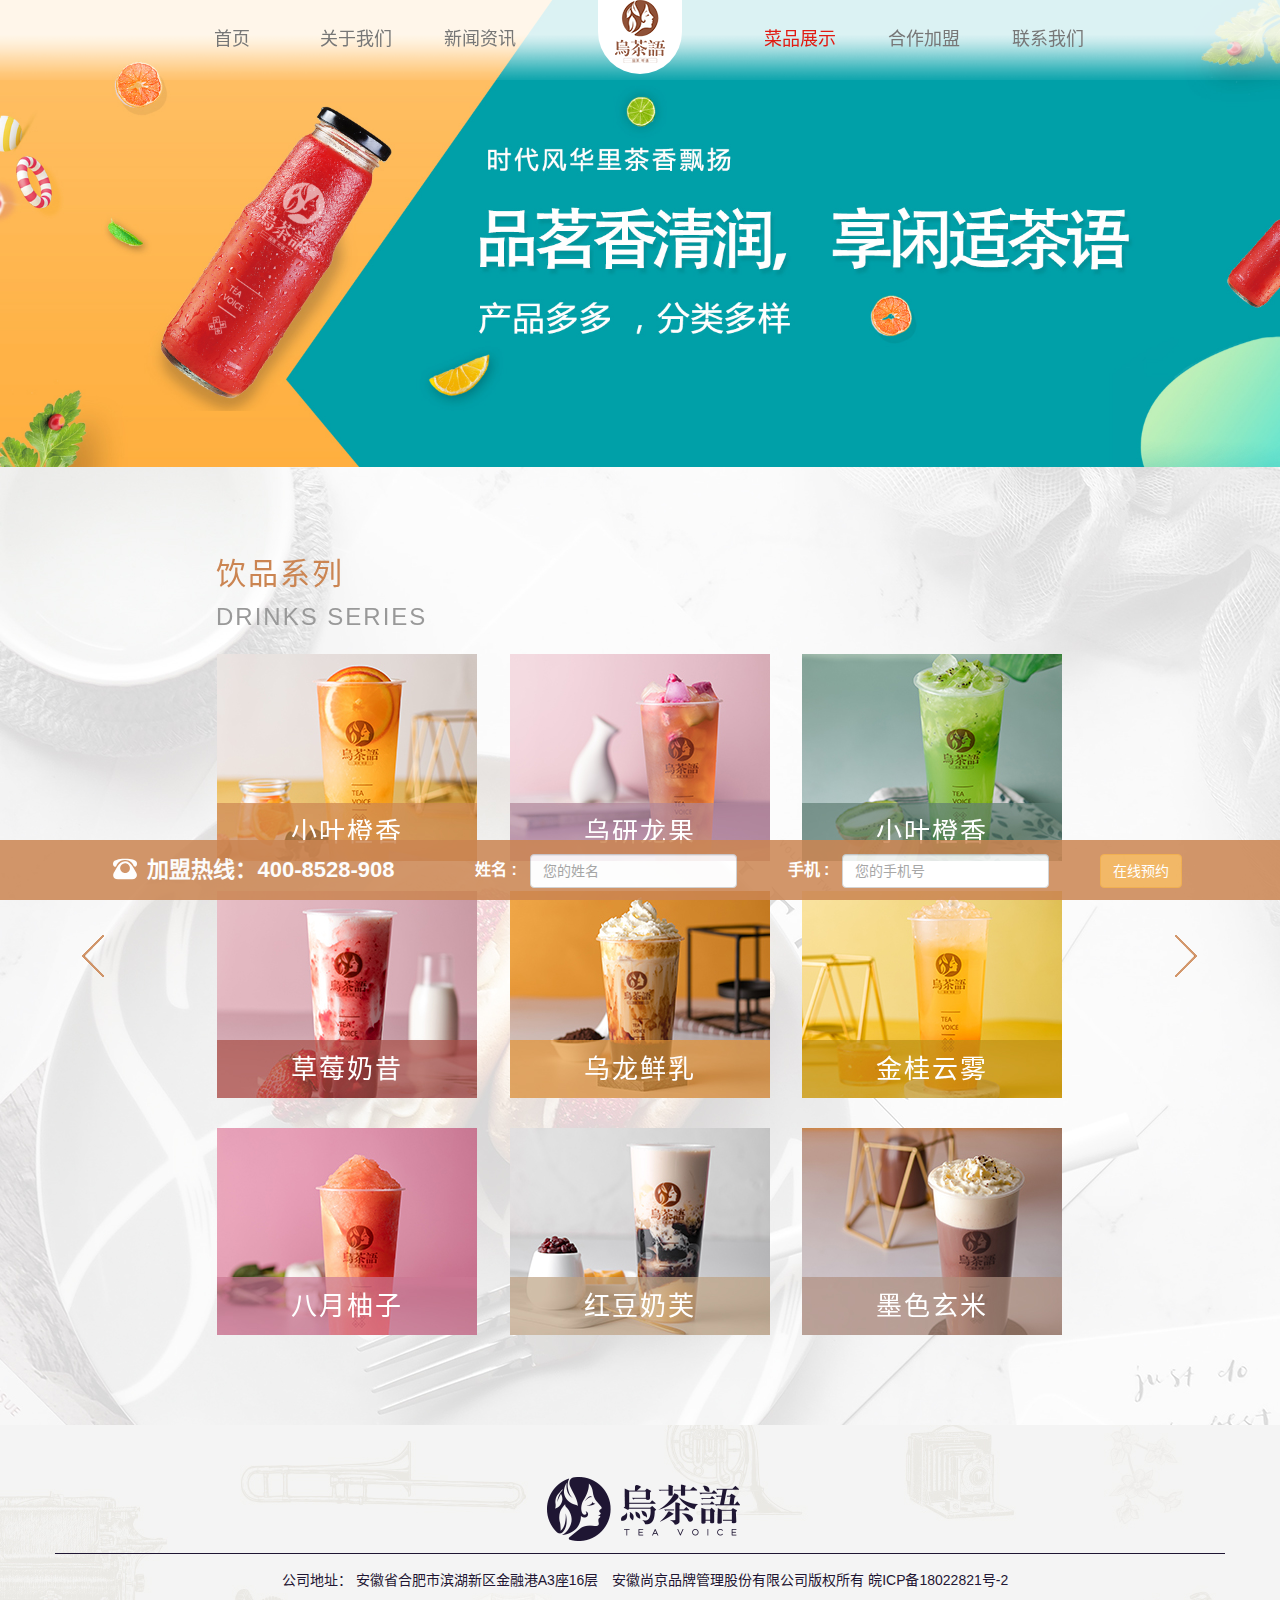
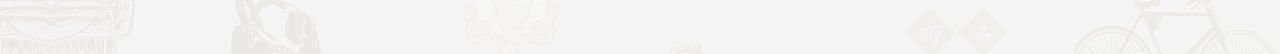
<file: food.html>
<!DOCTYPE html>
<html lang="zh-CN">

<head>
  <meta charset="utf-8" />
  <meta http-equiv="X-UA-Compatible" content="IE=edge" />
  <meta name="viewport" content="width=device-width, initial-scale=1, viewport-fit=cover, user-scalable=no" />
  <title>乌茶语</title>
  <meta name="keywords" content="" />
  <meta name="description" content="" />
  <!-- Set render engine for 360 browser -->
  <meta name="renderer" content="webkit">
  <!-- No Baidu Siteapp-->
  <meta http-equiv="Cache-Control" content="no-siteapp" />
  <link rel="icon" type="image/png" href="img/favicon.ico" />
  <!-- <link rel="stylesheet" type="text/css" href="css/amazeui.min.css"> -->
  <link rel="stylesheet" href="css/bootstrap.min.css" />
  <link rel="stylesheet" href="css/swiper.min.css" />
  <link rel="stylesheet" href="css/main.css" />
  <link rel="stylesheet" href="css/page.css" />
  <script src="js/jquery.min.js"></script>
  <!--[if lt IE 9]>
      <script src="js/html5shiv.min.js"></script>
      <script src="js/respond.min.js"></script>
    <![endif]-->
</head>

<body>
  <!--头部导航部分-->
  <header>
    <nav class="navbar navbar-default navbar-fixed-top nav-zf">
      <div class="container">
        <div class="navbar-header">
          <button type="button" class="navbar-toggle collapsed" data-toggle="collapse" data-target="#nav_list"
            aria-expanded="false">
            <span class="sr-only">切换菜单</span>
            <span class="icon-bar"></span>
            <span class="icon-bar"></span>
            <span class="icon-bar"></span>
          </button>
          <a class="navbar-brand" href="index.html">
            <i class="logo"></i>
          </a>
        </div>
        <div id="nav_list" class="collapse navbar-collapse">
          <a href="index.html">
            <b></b>
          </a>
          <ul class="nav navbar-nav navbar-topNav">
            <li class="text-center">
              <a href="index.html">首页</a>
            </li>
            <li class="text-center">
              <a href="origin.html">关于我们</a>
            </li>
            <li class="text-center">
              <a href="news.html">新闻资讯</a>
            </li>
            <li class="text-center">
              <a href="contactUs.html">联系我们</a>
            </li>
            <li class="text-center"><a href="cooperation.html">合作加盟</a></li>
            <li class="active text-center"><a href="food.html">菜品展示</a></li>
          </ul>
        </div>
      </div>
    </nav>
  </header>
  <!-- banner -->
  <section class="page-banner">
    <img src="img/coop-banner.jpg" alt="">
  </section>
  <!-- pc -->
  <section class="food-list pt80 pb60">
    <div class="container">
      <div class="swiper-container">
        <div class="swiper-wrapper">
          <div class="swiper-slide">
            <div class="row foodCon-top">
              <div class="col-md-3">
                <h5>饮品系列</h5>
                <p>DRINKS SERIES</p>
                <img src="img/foodPage1Pic1.jpg" alt="小叶橙香">
                <h6>小叶橙香</h6>
              </div>
              <div class="col-md-3">
                <img src="img/foodPage1Pic2.jpg" alt="乌研龙果">
                <h6>乌研龙果</h6>
              </div>
              <div class="col-md-3">
                <img src="img/foodPage1Pic3.jpg" alt="小叶橙香">
                <h6>小叶橙香</h6>
              </div>
            </div>
            <div class="row foodCon-con">
              <div class="col-md-3">
                <img src="img/foodPage1Pic4.jpg" alt="草莓奶昔">
                <h6>草莓奶昔</h6>
              </div>
              <div class="col-md-3">
                <img src="img/foodPage1Pic5.jpg" alt="乌龙鲜乳">
                <h6>乌龙鲜乳</h6>
              </div>
              <div class="col-md-3">
                <img src="img/foodPage1Pic6.jpg" alt="金桂云雾">
                <h6>金桂云雾</h6>
              </div>
            </div>
            <div class="row foodCon-con">
              <div class="col-md-3">
                <img src="img/foodPage1Pic7.jpg" alt="八月柚子">
                <h6>八月柚子</h6>
              </div>
              <div class="col-md-3">
                <img src="img/foodPage1Pic8.jpg" alt="红豆奶芙">
                <h6>红豆奶芙</h6>
              </div>
              <div class="col-md-3">
                <img src="img/foodPage1Pic9.jpg" alt="墨色玄米">
                <h6>墨色玄米</h6>
              </div>
            </div>
          </div>
          <div class="swiper-slide">
            <div class="row foodCon-top">
              <div class="col-md-3">
                <h5>甜品系列</h5>
                <p>DESSERT SERIES</p>
                <img src="img/foodPage2Pic1.jpg" alt="糖汇甜品">
                <h6>糖汇甜品</h6>
              </div>
              <div class="col-md-3">
                <img src="img/foodPage2Pic2.jpg" alt="可可糖果">
                <h6>可可糖果</h6>
              </div>
              <div class="col-md-3">
                <img src="img/foodPage2Pic3.jpg" alt="黄桃方糕">
                <h6>黄桃方糕</h6>
              </div>
            </div>
            <div class="row foodCon-con">
              <div class="col-md-3">
                <img src="img/foodPage2Pic4.jpg" alt="草莓芝士">
                <h6>草莓芝士</h6>
              </div>
              <div class="col-md-3">
                <img src="img/foodPage2Pic5.jpg" alt="缤纷马卡龙">
                <h6>缤纷马卡龙</h6>
              </div>
              <div class="col-md-3">
                <img src="img/foodPage2Pic6.jpg" alt="抹茶蛋卷">
                <h6>抹茶蛋卷</h6>
              </div>
            </div>
            <div class="row foodCon-con">
              <div class="col-md-3">
                <img src="img/foodPage2Pic7.jpg" alt="榴莲方糕">
                <h6>榴莲方糕</h6>
              </div>
              <div class="col-md-3">
                <img src="img/foodPage2Pic8.jpg" alt="冰粉奶球">
                <h6>冰粉奶球</h6>
              </div>
              <div class="col-md-3">
                <img src="img/foodPage2Pic9.jpg" alt="水果奶昔">
                <h6>水果奶昔</h6>
              </div>
            </div>
          </div>
          <div class="swiper-slide">
            <div class="row foodCon-top">
              <div class="col-md-3">
                <h5>小食系列</h5>
                <p>SNACKS SERIES</p>
                <img src="img/foodPage3Pic1.jpg" alt="果肉沙拉">
                <h6>果肉沙拉</h6>
              </div>
              <div class="col-md-3">
                <img src="img/foodPage3Pic2.jpg" alt="慕斯蛋羹">
                <h6>慕斯蛋羹</h6>
              </div>
              <div class="col-md-3">
                <img src="img/foodPage3Pic3.jpg" alt="缤纷薯条">
                <h6>缤纷薯条</h6>
              </div>
            </div>
            <div class="row foodCon-con">
              <div class="col-md-3">
                <img src="img/foodPage3Pic4.jpg" alt="果味薯条">
                <h6>果味薯条</h6>
              </div>
              <div class="col-md-3">
                <img src="img/foodPage3Pic5.jpg" alt="串烤鸡翅">
                <h6>串烤鸡翅</h6>
              </div>
              <div class="col-md-3">
                <img src="img/foodPage3Pic6.jpg" alt="盐酥鸡块">
                <h6>盐酥鸡块</h6>
              </div>
            </div>

          </div>
          <div class="swiper-slide">
            <div class="row foodCon-top">
              <div class="col-md-3">
                <h5>滋补系列</h5>
                <p>DESSERT SERIES</p>
                <img src="img/foodPage4Pic1.jpg" alt="软糯地瓜粥">
                <h6>软糯地瓜粥</h6>
              </div>
              <div class="col-md-3">
                <img src="img/foodPage4Pic2.jpg" alt="土豆卷饼">
                <h6>土豆卷饼</h6>
              </div>
              <div class="col-md-3">
                <img src="img/foodPage4Pic3.jpg" alt="银耳小米粥">
                <h6>银耳小米粥</h6>
              </div>
            </div>
            <div class="row foodCon-con">
              <div class="col-md-3">
                <img src="img/foodPage4Pic4.jpg" alt="滋补山药">
                <h6>滋补山药</h6>
              </div>
              <div class="col-md-3">
                <img src="img/foodPage4Pic5.jpg" alt="银汤浓羹">
                <h6>银汤浓羹</h6>
              </div>
              <div class="col-md-3">
                <img src="img/foodPage4Pic6.jpg" alt="枸杞红枣">
                <h6>枸杞红枣</h6>
              </div>
            </div>
          </div>
        </div>
        <!-- Add Pagination -->
        <div class="swiper-button-next"></div>
        <div class="swiper-button-prev"></div>
      </div>
    </div>
  </section>
  <!-- phone -->
  <section class="food-listPhone">
    <div class="container">
      <div class="row foodCon-top">
        <div class="col-md-3">
          <h5>饮品系列</h5>
          <p>DRINKS SERIES</p>
          <img src="img/foodPage1Pic1.jpg" alt="小叶橙香">
          <h6>小叶橙香</h6>
        </div>
        <div class="col-md-3">
          <img src="img/foodPage1Pic2.jpg" alt="乌研龙果">
          <h6>乌研龙果</h6>
        </div>
        <div class="col-md-3">
          <img src="img/foodPage1Pic3.jpg" alt="小叶橙香">
          <h6>小叶橙香</h6>
        </div>
      </div>
      <div class="row foodCon-con">
        <div class="col-md-3">
          <img src="img/foodPage1Pic4.jpg" alt="草莓奶昔">
          <h6>草莓奶昔</h6>
        </div>
        <div class="col-md-3">
          <img src="img/foodPage1Pic5.jpg" alt="乌龙鲜乳">
          <h6>乌龙鲜乳</h6>
        </div>
        <div class="col-md-3">
          <img src="img/foodPage1Pic6.jpg" alt="金桂云雾">
          <h6>金桂云雾</h6>
        </div>
      </div>
      <div class="row foodCon-con">
        <div class="col-md-3">
          <img src="img/foodPage1Pic7.jpg" alt="八月柚子">
          <h6>八月柚子</h6>
        </div>
        <div class="col-md-3">
          <img src="img/foodPage1Pic8.jpg" alt="红豆奶芙">
          <h6>红豆奶芙</h6>
        </div>
        <div class="col-md-3">
          <img src="img/foodPage1Pic9.jpg" alt="墨色玄米">
          <h6>墨色玄米</h6>
        </div>
      </div>
      <div class="row foodCon-top">
        <div class="col-md-3">
          <h5>甜品系列</h5>
          <p>DESSERT SERIES</p>
          <img src="img/foodPage2Pic1.jpg" alt="糖汇甜品">
          <h6>糖汇甜品</h6>
        </div>
        <div class="col-md-3">
          <img src="img/foodPage2Pic2.jpg" alt="可可糖果">
          <h6>可可糖果</h6>
        </div>
        <div class="col-md-3">
          <img src="img/foodPage2Pic3.jpg" alt="黄桃方糕">
          <h6>黄桃方糕</h6>
        </div>
      </div>
      <div class="row foodCon-con">
        <div class="col-md-3">
          <img src="img/foodPage2Pic4.jpg" alt="草莓芝士">
          <h6>草莓芝士</h6>
        </div>
        <div class="col-md-3">
          <img src="img/foodPage2Pic5.jpg" alt="缤纷马卡龙">
          <h6>缤纷马卡龙</h6>
        </div>
        <div class="col-md-3">
          <img src="img/foodPage2Pic6.jpg" alt="抹茶蛋卷">
          <h6>抹茶蛋卷</h6>
        </div>
      </div>
      <div class="row foodCon-con">
        <div class="col-md-3">
          <img src="img/foodPage2Pic7.jpg" alt="榴莲方糕">
          <h6>榴莲方糕</h6>
        </div>
        <div class="col-md-3">
          <img src="img/foodPage2Pic8.jpg" alt="冰粉奶球">
          <h6>冰粉奶球</h6>
        </div>
        <div class="col-md-3">
          <img src="img/foodPage2Pic9.jpg" alt="水果奶昔">
          <h6>水果奶昔</h6>
        </div>
      </div>
      <div class="row foodCon-top">
        <div class="col-md-3">
          <h5>小食系列</h5>
          <p>SNACKS SERIES</p>
          <img src="img/foodPage3Pic1.jpg" alt="果肉沙拉">
          <h6>果肉沙拉</h6>
        </div>
        <div class="col-md-3">
          <img src="img/foodPage3Pic2.jpg" alt="慕斯蛋羹">
          <h6>慕斯蛋羹</h6>
        </div>
        <div class="col-md-3">
          <img src="img/foodPage3Pic3.jpg" alt="缤纷薯条">
          <h6>缤纷薯条</h6>
        </div>
      </div>
      <div class="row foodCon-con">
        <div class="col-md-3">
          <img src="img/foodPage3Pic4.jpg" alt="果味薯条">
          <h6>果味薯条</h6>
        </div>
        <div class="col-md-3">
          <img src="img/foodPage3Pic5.jpg" alt="串烤鸡翅">
          <h6>串烤鸡翅</h6>
        </div>
        <div class="col-md-3">
          <img src="img/foodPage3Pic6.jpg" alt="盐酥鸡块">
          <h6>盐酥鸡块</h6>
        </div>
      </div>
      <div class="row foodCon-top">
        <div class="col-md-3">
          <h5>滋补系列</h5>
          <p>DESSERT SERIES</p>
          <img src="img/foodPage4Pic1.jpg" alt="软糯地瓜粥">
          <h6>软糯地瓜粥</h6>
        </div>
        <div class="col-md-3">
          <img src="img/foodPage4Pic2.jpg" alt="土豆卷饼">
          <h6>土豆卷饼</h6>
        </div>
        <div class="col-md-3">
          <img src="img/foodPage4Pic3.jpg" alt="银耳小米粥">
          <h6>银耳小米粥</h6>
        </div>
      </div>
      <div class="row foodCon-con">
        <div class="col-md-3">
          <img src="img/foodPage4Pic4.jpg" alt="滋补山药">
          <h6>滋补山药</h6>
        </div>
        <div class="col-md-3">
          <img src="img/foodPage4Pic5.jpg" alt="银汤浓羹">
          <h6>银汤浓羹</h6>
        </div>
        <div class="col-md-3">
          <img src="img/foodPage4Pic6.jpg" alt="枸杞红枣">
          <h6>枸杞红枣</h6>
        </div>
      </div>
    </div>
  </section>
  <div id="footer-zf">
    <!--底部悬浮-->
    <float-bot></float-bot>
    <footer-copy></footer-copy>
  </div>
  <script src="js/bootstrap.min.js"></script>
  <script src="js/swiper.min.js"></script>
  <script src="js/2.2.2Vue.min.js"></script>
  <script src="js/zf-vue-main.js"></script>
  <script src="js/main.js"></script>

  <script>
    var swiper = new Swiper('.swiper-container', {
      loop: true, //循环滚动
      autoHeight: true, //自定义高enable auto height
      pagination: {
        el: '.swiper-pagination',
        clickable: true,
      },
      navigation: {
        nextEl: '.swiper-button-next',
        prevEl: '.swiper-button-prev',
      },
    });
  </script>
</body>

</html>
</file>
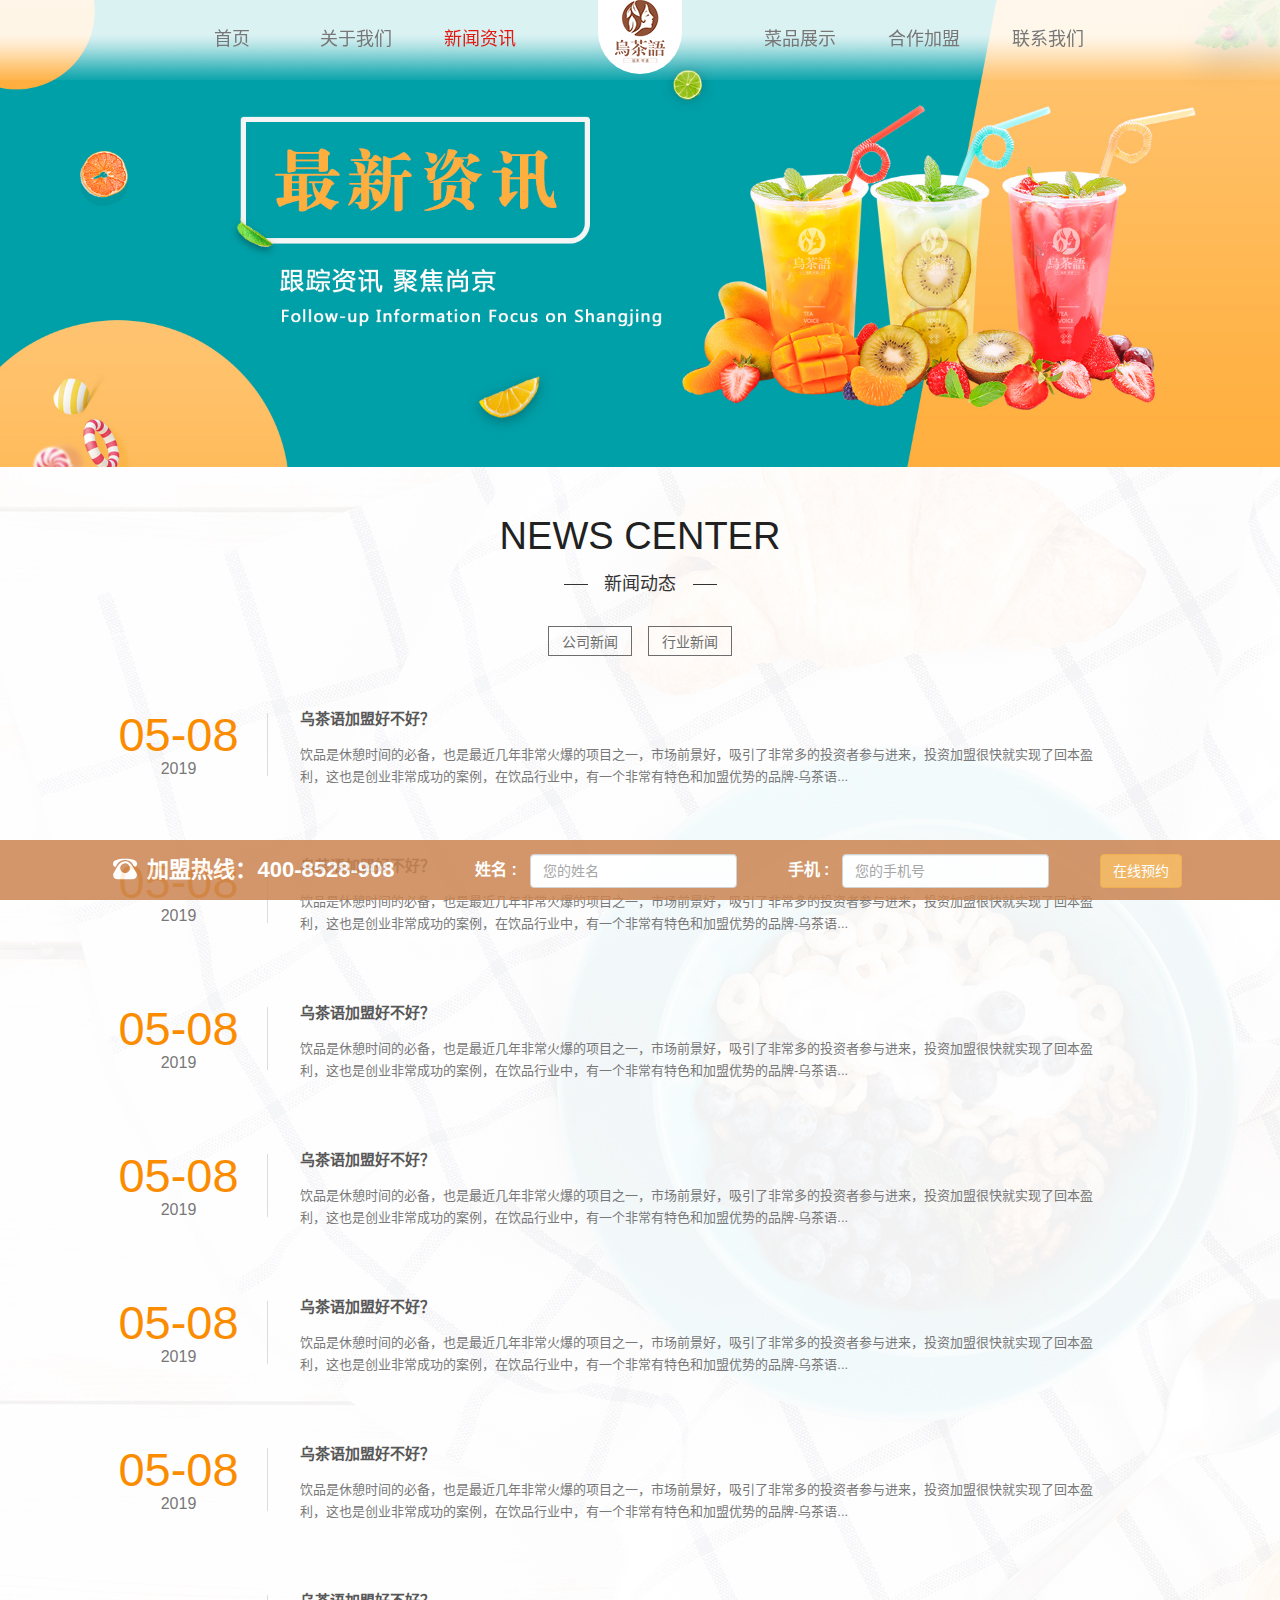
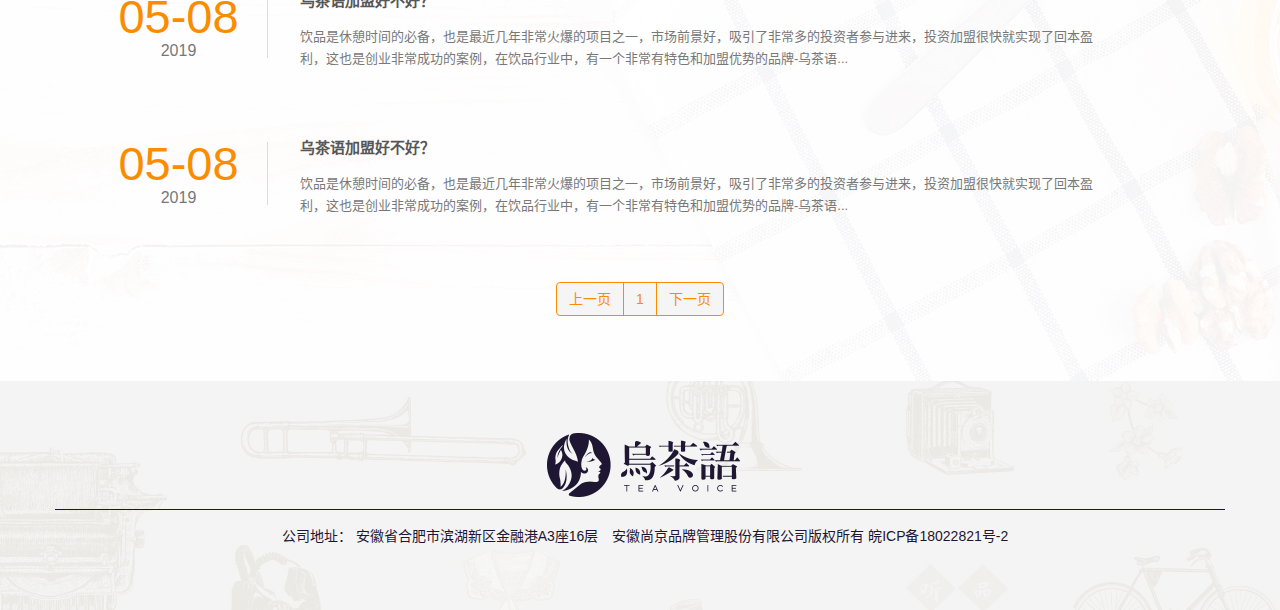
<file: news.html>
<!DOCTYPE html>
<html lang="zh-CN">

<head>
  <meta charset="utf-8" />
  <meta http-equiv="X-UA-Compatible" content="IE=edge" />
  <meta name="viewport" content="width=device-width, initial-scale=1, viewport-fit=cover, user-scalable=no" />
  <title>乌茶语</title>
  <meta name="keywords" content="" />
  <meta name="description" content="" />
  <!-- Set render engine for 360 browser -->
  <meta name="renderer" content="webkit">
  <!-- No Baidu Siteapp-->
  <meta http-equiv="Cache-Control" content="no-siteapp" />
  <link rel="icon" type="image/png" href="img/favicon.ico" />
  <!-- <link rel="stylesheet" type="text/css" href="css/amazeui.min.css"> -->
  <link rel="stylesheet" href="css/bootstrap.min.css" />
  <link rel="stylesheet" href="css/main.css" />
  <link rel="stylesheet" href="css/page.css" />
  <script src="js/jquery.min.js"></script>
  <!--[if lt IE 9]>
      <script src="js/html5shiv.min.js"></script>
      <script src="js/respond.min.js"></script>
    <![endif]-->
</head>

<body>
  <!--头部导航部分-->
  <header>
    <nav class="navbar navbar-default navbar-fixed-top nav-zf">
      <div class="container">
        <div class="navbar-header">
          <button type="button" class="navbar-toggle collapsed" data-toggle="collapse" data-target="#nav_list"
            aria-expanded="false">
            <span class="sr-only">切换菜单</span>
            <span class="icon-bar"></span>
            <span class="icon-bar"></span>
            <span class="icon-bar"></span>
          </button>
          <a class="navbar-brand" href="index.html">
            <i class="logo"></i>
          </a>
        </div>
        <div id="nav_list" class="collapse navbar-collapse">
          <a href="index.html">
            <b></b>
          </a>
          <ul class="nav navbar-nav navbar-topNav">
            <li class="text-center">
              <a href="index.html">首页</a>
            </li>
            <li class="text-center">
              <a href="origin.html">关于我们</a>
            </li>
            <li class="active text-center">
              <a href="news.html">新闻资讯</a>
            </li>
            <li class="text-center">
              <a href="contactUs.html">联系我们</a>
            </li>
            <li class="text-center"><a href="cooperation.html">合作加盟</a></li>
            <li class="text-center"><a href="food.html">菜品展示</a></li>
          </ul>
        </div>
      </div>
    </nav>
  </header>
  <!-- banner -->
  <section class="page-banner">
    <img src="img/news-banner.jpg" alt="">
  </section>
  <!-- 内容 -->

  <section class="newsPage">
    <div class="container newsline">
      <div class="row">
        <div class="col-md-12">
          <div class="neipagename">
            <div class="pagename_en">
              news center
            </div>
            <br>
            <div class="pagename_ch">
              <div>
                新闻动态
              </div>
              <div class="line1"></div>
              <div class="line2"></div>
            </div>
          </div>
        </div>
      </div>
      <div class="row">
        <div class="col-md-12">
          <div class="neimenu">
            <div>
              <a href="#">公司新闻</a>
              <a href="#">行业新闻</a>
            </div>
          </div>
        </div>
      </div>
      <div class="row mt20">
        <div class="col-md-12">
          <a href="news_article.html" class="newslist">
            <div class="newstime">
              <span>
                <div class="newstime_top">
                  05-08
                </div>
                <div class="newstime_bot">
                  2019
                </div>
              </span>
            </div>
            <div class="newtext">
              <div class="newtitle">
                乌茶语加盟好不好？
              </div>
              <div class="ntime">
                2019-05-08
              </div>
              <div class="newsmall">
                饮品是休憩时间的必备，也是最近几年非常火爆的项目之一，市场前景好，吸引了非常多的投资者参与进来，投资加盟很快就实现了回本盈利，这也是创业非常成功的案例，在饮品行业中，有一个非常有特色和加盟优势的品牌-乌茶语...
              </div>
            </div>
            <div class="newsjiantou">
              <img src="img/newsIcon.png" class="newsjiantou1">
            </div>
          </a>
        </div>
      </div>
      <div class="row mt10">
        <div class="col-md-12">
          <a href="news_article.html" class="newslist">
            <div class="newstime">
              <span>
                <div class="newstime_top">
                  05-08
                </div>
                <div class="newstime_bot">
                  2019
                </div>
              </span>
            </div>
            <div class="newtext">
              <div class="newtitle">
                乌茶语加盟好不好？
              </div>
              <div class="ntime">
                2019-05-08
              </div>
              <div class="newsmall">
                饮品是休憩时间的必备，也是最近几年非常火爆的项目之一，市场前景好，吸引了非常多的投资者参与进来，投资加盟很快就实现了回本盈利，这也是创业非常成功的案例，在饮品行业中，有一个非常有特色和加盟优势的品牌-乌茶语...
              </div>
            </div>
            <div class="newsjiantou">
              <img src="img/newsIcon.png" class="newsjiantou1">
            </div>
          </a>
        </div>
      </div>
      <div class="row mt10">
        <div class="col-md-12">
          <a href="news_article.html" class="newslist">
            <div class="newstime">
              <span>
                <div class="newstime_top">
                  05-08
                </div>
                <div class="newstime_bot">
                  2019
                </div>
              </span>
            </div>
            <div class="newtext">
              <div class="newtitle">
                乌茶语加盟好不好？
              </div>
              <div class="ntime">
                2019-05-08
              </div>
              <div class="newsmall">
                饮品是休憩时间的必备，也是最近几年非常火爆的项目之一，市场前景好，吸引了非常多的投资者参与进来，投资加盟很快就实现了回本盈利，这也是创业非常成功的案例，在饮品行业中，有一个非常有特色和加盟优势的品牌-乌茶语...
              </div>
            </div>
            <div class="newsjiantou">
              <img src="img/newsIcon.png" class="newsjiantou1 mr-3">
            </div>
          </a>
        </div>
      </div>
      <div class="row mt10">
        <div class="col-md-12">
          <a href="news_article.html" class="newslist">
            <div class="newstime">
              <span>
                <div class="newstime_top">
                  05-08
                </div>
                <div class="newstime_bot">
                  2019
                </div>
              </span>
            </div>
            <div class="newtext">
              <div class="newtitle">
                乌茶语加盟好不好？
              </div>
              <div class="ntime">
                2019-05-08
              </div>
              <div class="newsmall">
                饮品是休憩时间的必备，也是最近几年非常火爆的项目之一，市场前景好，吸引了非常多的投资者参与进来，投资加盟很快就实现了回本盈利，这也是创业非常成功的案例，在饮品行业中，有一个非常有特色和加盟优势的品牌-乌茶语...
              </div>
            </div>
            <div class="newsjiantou">
              <img src="img/newsIcon.png" class="newsjiantou1">
            </div>
          </a>
        </div>
      </div>
      <div class="row mt10">
        <div class="col-md-12">
          <a href="news_article.html" class="newslist">
            <div class="newstime">
              <span>
                <div class="newstime_top">
                  05-08
                </div>
                <div class="newstime_bot">
                  2019
                </div>
              </span>
            </div>
            <div class="newtext">
              <div class="newtitle">
                乌茶语加盟好不好？
              </div>
              <div class="ntime">
                2019-05-08
              </div>
              <div class="newsmall">
                饮品是休憩时间的必备，也是最近几年非常火爆的项目之一，市场前景好，吸引了非常多的投资者参与进来，投资加盟很快就实现了回本盈利，这也是创业非常成功的案例，在饮品行业中，有一个非常有特色和加盟优势的品牌-乌茶语...
              </div>
            </div>
            <div class="newsjiantou">
              <img src="img/newsIcon.png" class="newsjiantou1">
            </div>
          </a>
        </div>
      </div>
      <div class="row mt10">
        <div class="col-md-12">
          <a href="news_article.html" class="newslist">
            <div class="newstime">
              <span>
                <div class="newstime_top">
                  05-08
                </div>
                <div class="newstime_bot">
                  2019
                </div>
              </span>
            </div>
            <div class="newtext">
              <div class="newtitle">
                乌茶语加盟好不好？
              </div>
              <div class="ntime">
                2019-05-08
              </div>
              <div class="newsmall">
                饮品是休憩时间的必备，也是最近几年非常火爆的项目之一，市场前景好，吸引了非常多的投资者参与进来，投资加盟很快就实现了回本盈利，这也是创业非常成功的案例，在饮品行业中，有一个非常有特色和加盟优势的品牌-乌茶语...
              </div>
            </div>
            <div class="newsjiantou">
              <img src="img/newsIcon.png" class="newsjiantou1">
            </div>
          </a>
        </div>
      </div>
      <div class="row mt10">
        <div class="col-md-12">
          <a href="news_article.html" class="newslist">
            <div class="newstime">
              <span>
                <div class="newstime_top">
                  05-08
                </div>
                <div class="newstime_bot">
                  2019
                </div>
              </span>
            </div>
            <div class="newtext">
              <div class="newtitle">
                乌茶语加盟好不好？
              </div>
              <div class="ntime">
                2019-05-08
              </div>
              <div class="newsmall">
                饮品是休憩时间的必备，也是最近几年非常火爆的项目之一，市场前景好，吸引了非常多的投资者参与进来，投资加盟很快就实现了回本盈利，这也是创业非常成功的案例，在饮品行业中，有一个非常有特色和加盟优势的品牌-乌茶语...
              </div>
            </div>
            <div class="newsjiantou">
              <img src="img/newsIcon.png" class="newsjiantou1">
            </div>
          </a>
        </div>
      </div>
      <div class="row mt10">
        <div class="col-md-12">
          <a href="news_article.html" class="newslist">
            <div class="newstime">
              <span>
                <div class="newstime_top">
                  05-08
                </div>
                <div class="newstime_bot">
                  2019
                </div>
              </span>
            </div>
            <div class="newtext">
              <div class="newtitle">
                乌茶语加盟好不好？
              </div>
              <div class="ntime">
                2019-05-08
              </div>
              <div class="newsmall">
                饮品是休憩时间的必备，也是最近几年非常火爆的项目之一，市场前景好，吸引了非常多的投资者参与进来，投资加盟很快就实现了回本盈利，这也是创业非常成功的案例，在饮品行业中，有一个非常有特色和加盟优势的品牌-乌茶语...
              </div>
            </div>
            <div class="newsjiantou">
              <img src="img/newsIcon.png" class="newsjiantou1">
            </div>
          </a>
        </div>
      </div>
    </div>
    <nav aria-label="Page navigation" class="news-pageFootNav text-center pb40 mt20">
      <ul class="pagination">
        <li>
          <a href="#" aria-label="Previous">
            <span aria-hidden="true">上一页</span>
          </a>
        </li>
        <li>
          <a href="#">
            <span>1</span>
          </a>
        </li>
        <li>
          <a href="#" aria-label="Next">
            <span aria-hidden="true">下一页</span>
          </a>
        </li>
      </ul>
    </nav>
  </section>

  <div id="footer-zf">
    <!--底部悬浮-->
    <float-bot></float-bot>
    <footer-copy></footer-copy>
  </div>
  <script src="js/bootstrap.min.js"></script>
  <script src="js/2.2.2Vue.min.js"></script>
  <script src="js/zf-vue-main.js"></script>
  <script src="js/main.js"></script>


</body>

</html>
</file>
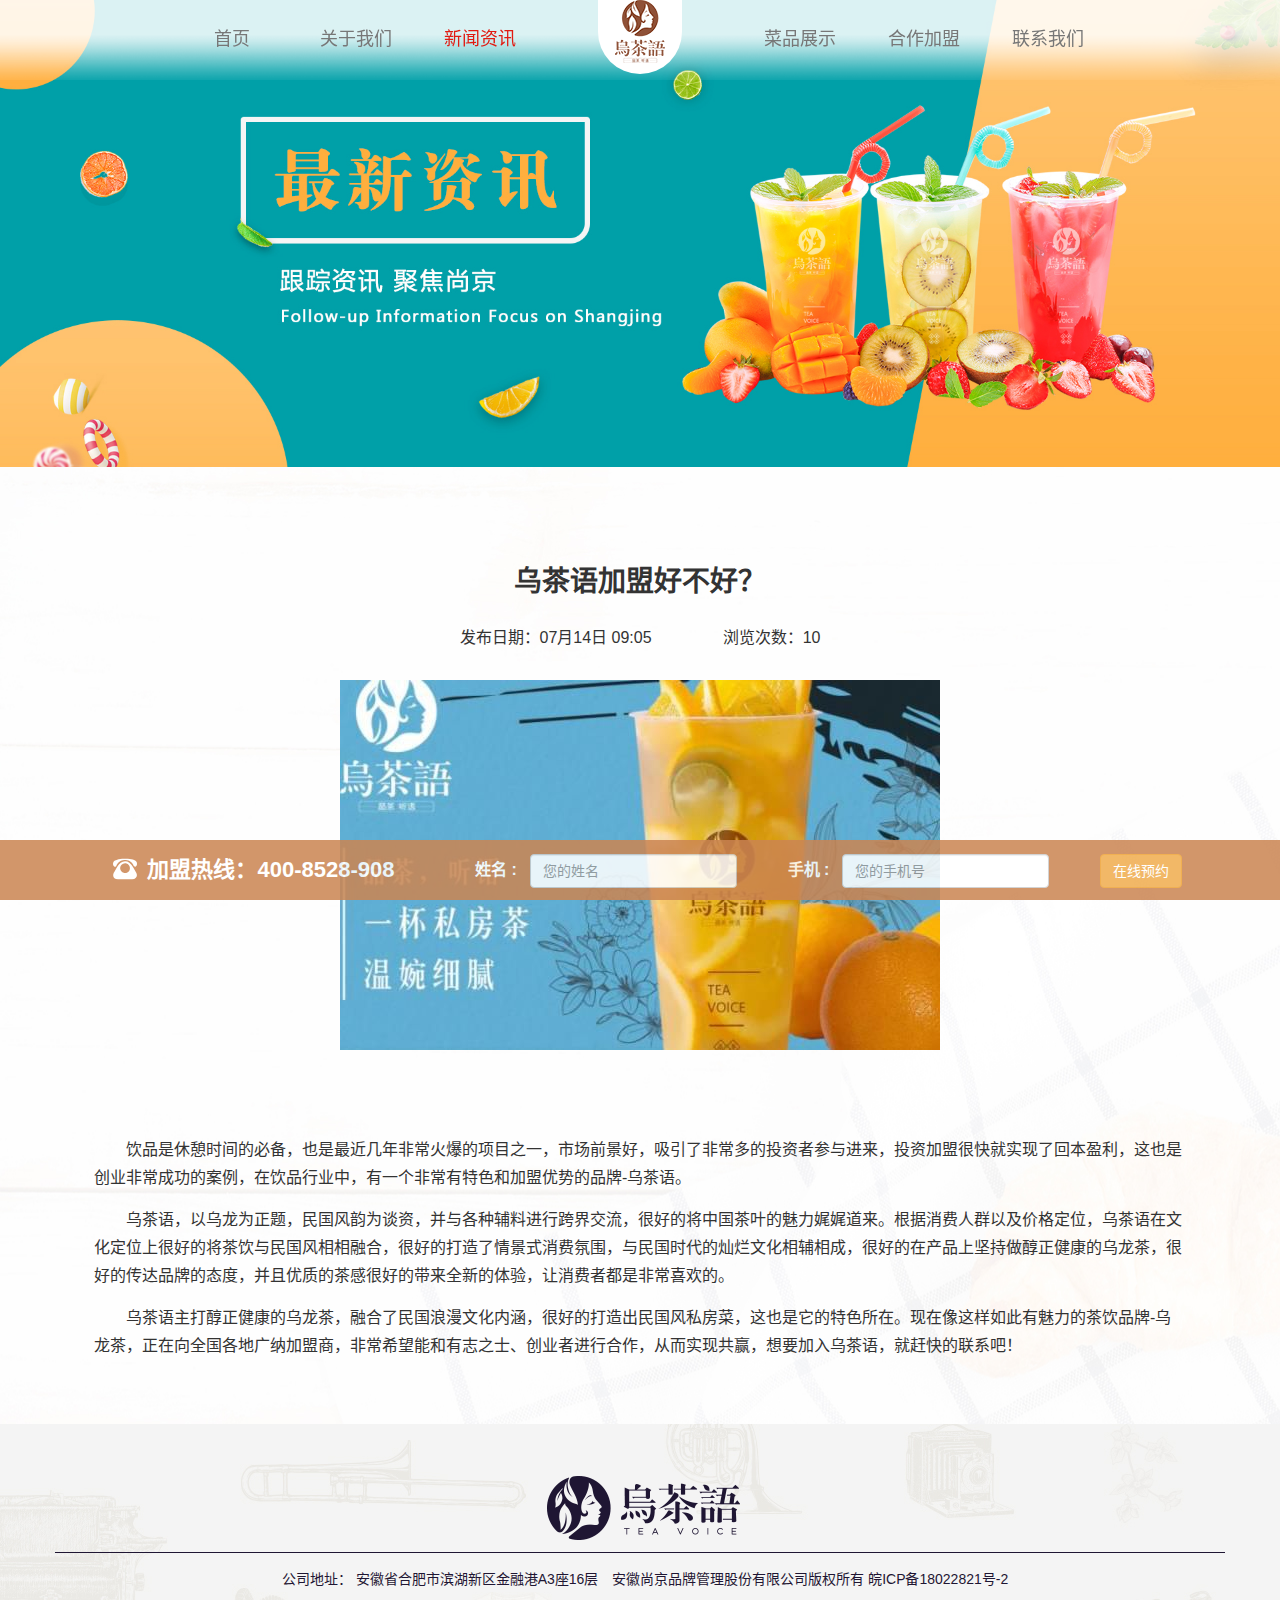
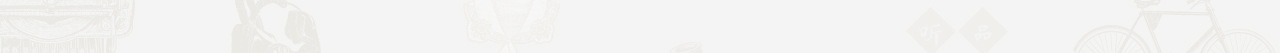
<file: news_article.html>
<!DOCTYPE html>
<html lang="zh-CN">

<head>
  <meta charset="utf-8" />
  <meta http-equiv="X-UA-Compatible" content="IE=edge" />
  <meta name="viewport" content="width=device-width, initial-scale=1, viewport-fit=cover, user-scalable=no" />
  <title>乌茶语</title>
  <meta name="keywords" content="" />
  <meta name="description" content="" />
  <!-- Set render engine for 360 browser -->
  <meta name="renderer" content="webkit">
  <!-- No Baidu Siteapp-->
  <meta http-equiv="Cache-Control" content="no-siteapp" />
  <link rel="icon" type="image/png" href="img/favicon.ico" />
  <!-- <link rel="stylesheet" type="text/css" href="css/amazeui.min.css"> -->
  <link rel="stylesheet" href="css/bootstrap.min.css" />
  <link rel="stylesheet" href="css/main.css" />
  <link rel="stylesheet" href="css/page.css" />
  <script src="js/jquery.min.js"></script>
  <!--[if lt IE 9]>
      <script src="js/html5shiv.min.js"></script>
      <script src="js/respond.min.js"></script>
    <![endif]-->
</head>

<body>
  <!--头部导航部分-->
  <header>
    <nav class="navbar navbar-default navbar-fixed-top nav-zf">
      <div class="container">
        <div class="navbar-header">
          <button type="button" class="navbar-toggle collapsed" data-toggle="collapse" data-target="#nav_list"
            aria-expanded="false">
            <span class="sr-only">切换菜单</span>
            <span class="icon-bar"></span>
            <span class="icon-bar"></span>
            <span class="icon-bar"></span>
          </button>
          <a class="navbar-brand" href="index.html">
            <i class="logo"></i>
          </a>
        </div>
        <div id="nav_list" class="collapse navbar-collapse">
          <a href="index.html">
            <b></b>
          </a>
          <ul class="nav navbar-nav navbar-topNav">
            <li class="text-center">
              <a href="index.html">首页</a>
            </li>
            <li class="text-center">
              <a href="origin.html">关于我们</a>
            </li>
            <li class="active text-center">
              <a href="news.html">新闻资讯</a>
            </li>
            <li class="text-center">
              <a href="contactUs.html">联系我们</a>
            </li>
            <li class="text-center"><a href="cooperation.html">合作加盟</a></li>
            <li class="text-center"><a href="food.html">菜品展示</a></li>
          </ul>
        </div>
      </div>
    </nav>
  </header>
  <!-- banner -->
  <section class="page-banner">
    <img src="img/news-banner.jpg" alt="">
  </section>
  <!-- 内容 -->
  <section class="news-pageCont-zf">
        <div class="container">
 
            <div class="row news_article">
                <div class="col-md-12 text-center news-articleTop">
                    <h3>乌茶语加盟好不好？</h3>
                    <p class="mgb40">
                            发布日期：07月14日 09:05&nbsp;&nbsp;&nbsp;&nbsp;&nbsp;&nbsp;&nbsp;&nbsp;&nbsp;&nbsp;&nbsp;&nbsp;&nbsp;&nbsp;&nbsp;&nbsp;浏览次数：10
                    </p>
                    <img src="img/newsContent.jpg" alt="">
                </div>
            </div>
            <div class="row news_articleText">
                <div class="col-md-12">
                    <span>饮品是休憩时间的必备，也是最近几年非常火爆的项目之一，市场前景好，吸引了非常多的投资者参与进来，投资加盟很快就实现了回本盈利，这也是创业非常成功的案例，在饮品行业中，有一个非常有特色和加盟优势的品牌-乌茶语。</span>
                    <span>乌茶语，以乌龙为正题，民国风韵为谈资，并与各种辅料进行跨界交流，很好的将中国茶叶的魅力娓娓道来。根据消费人群以及价格定位，乌茶语在文化定位上很好的将茶饮与民国风相相融合，很好的打造了情景式消费氛围，与民国时代的灿烂文化相辅相成，很好的在产品上坚持做醇正健康的乌龙茶，很好的传达品牌的态度，并且优质的茶感很好的带来全新的体验，让消费者都是非常喜欢的。</span>
                    <span>乌茶语主打醇正健康的乌龙茶，融合了民国浪漫文化内涵，很好的打造出民国风私房菜，这也是它的特色所在。现在像这样如此有魅力的茶饮品牌-乌龙茶，正在向全国各地广纳加盟商，非常希望能和有志之士、创业者进行合作，从而实现共赢，想要加入乌茶语，就赶快的联系吧！</span>
                </div>
            </div>
        </div>
    </section>

  <div id="footer-zf">
    <!--底部悬浮-->
    <float-bot></float-bot>
    <footer-copy></footer-copy>
  </div>
  <script src="js/bootstrap.min.js"></script>
  <script src="js/2.2.2Vue.min.js"></script>
  <script src="js/zf-vue-main.js"></script>
  <script src="js/main.js"></script>


</body>

</html>
</file>
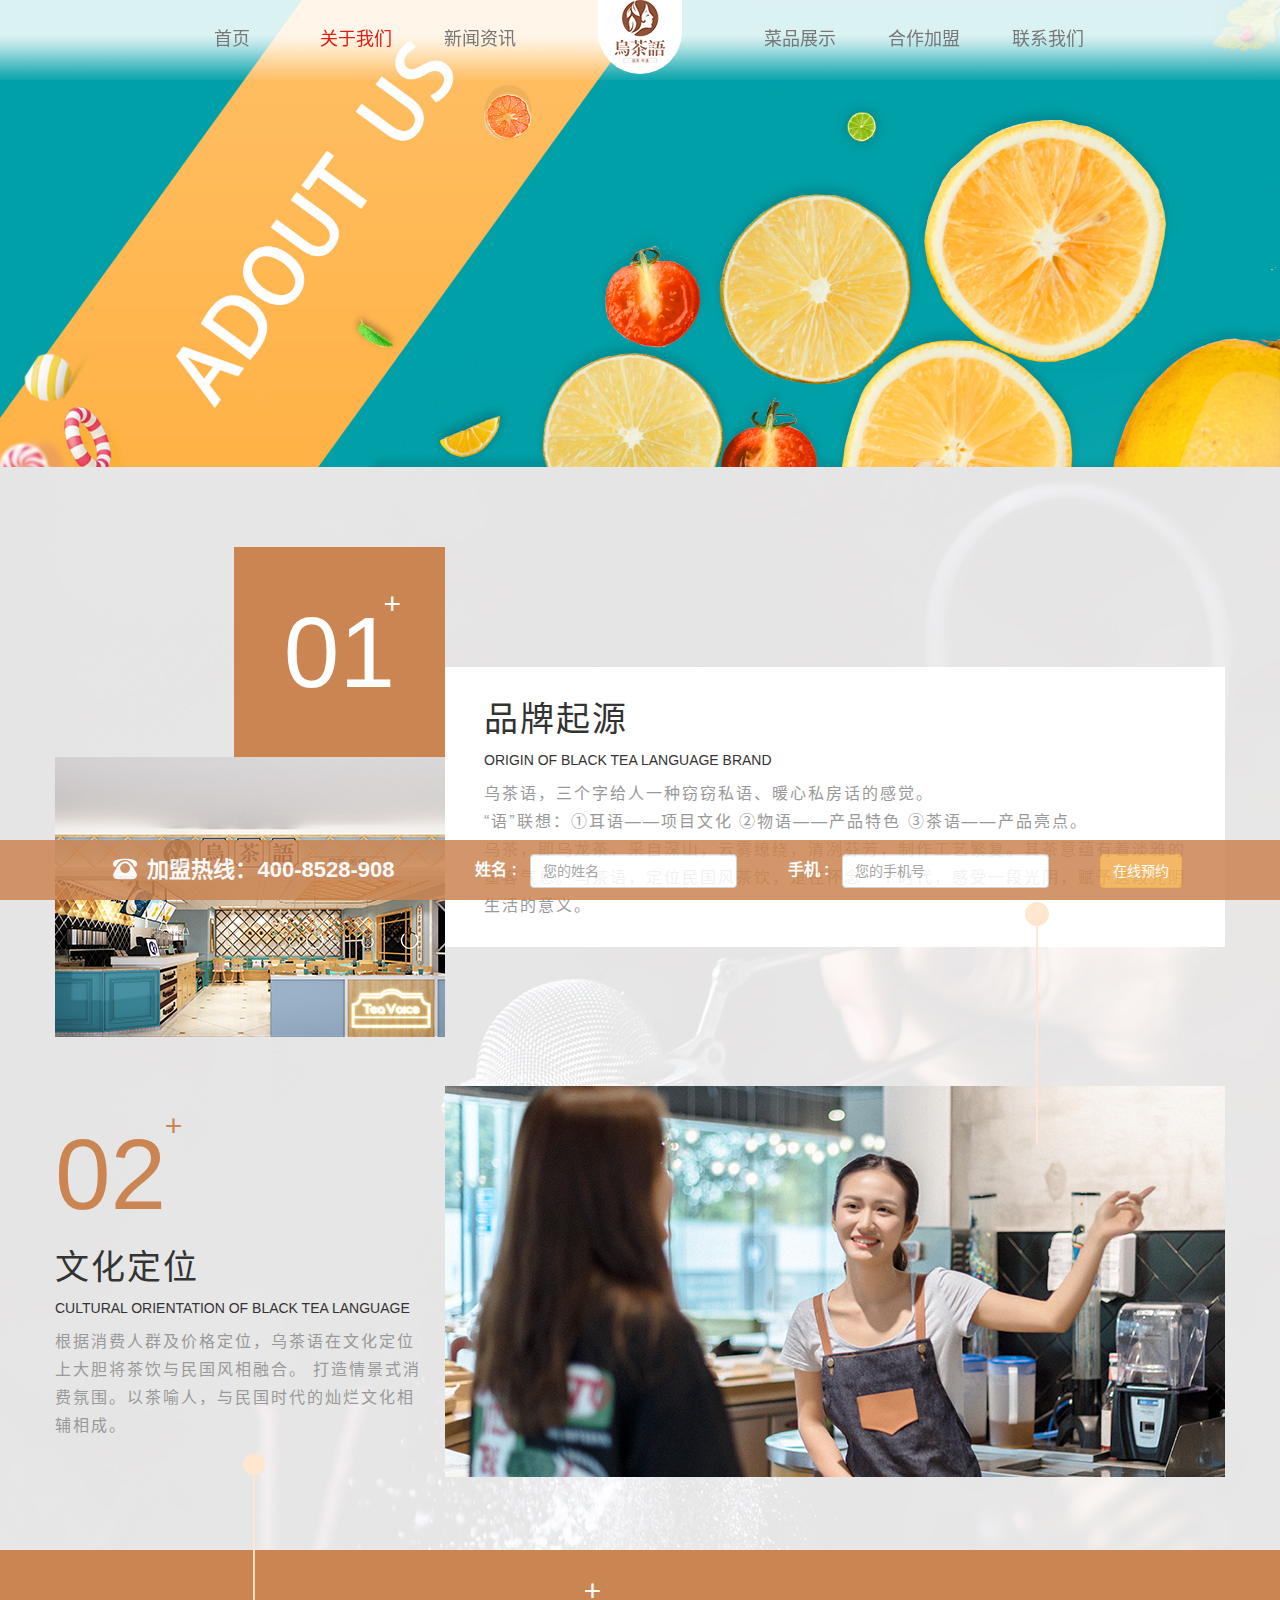
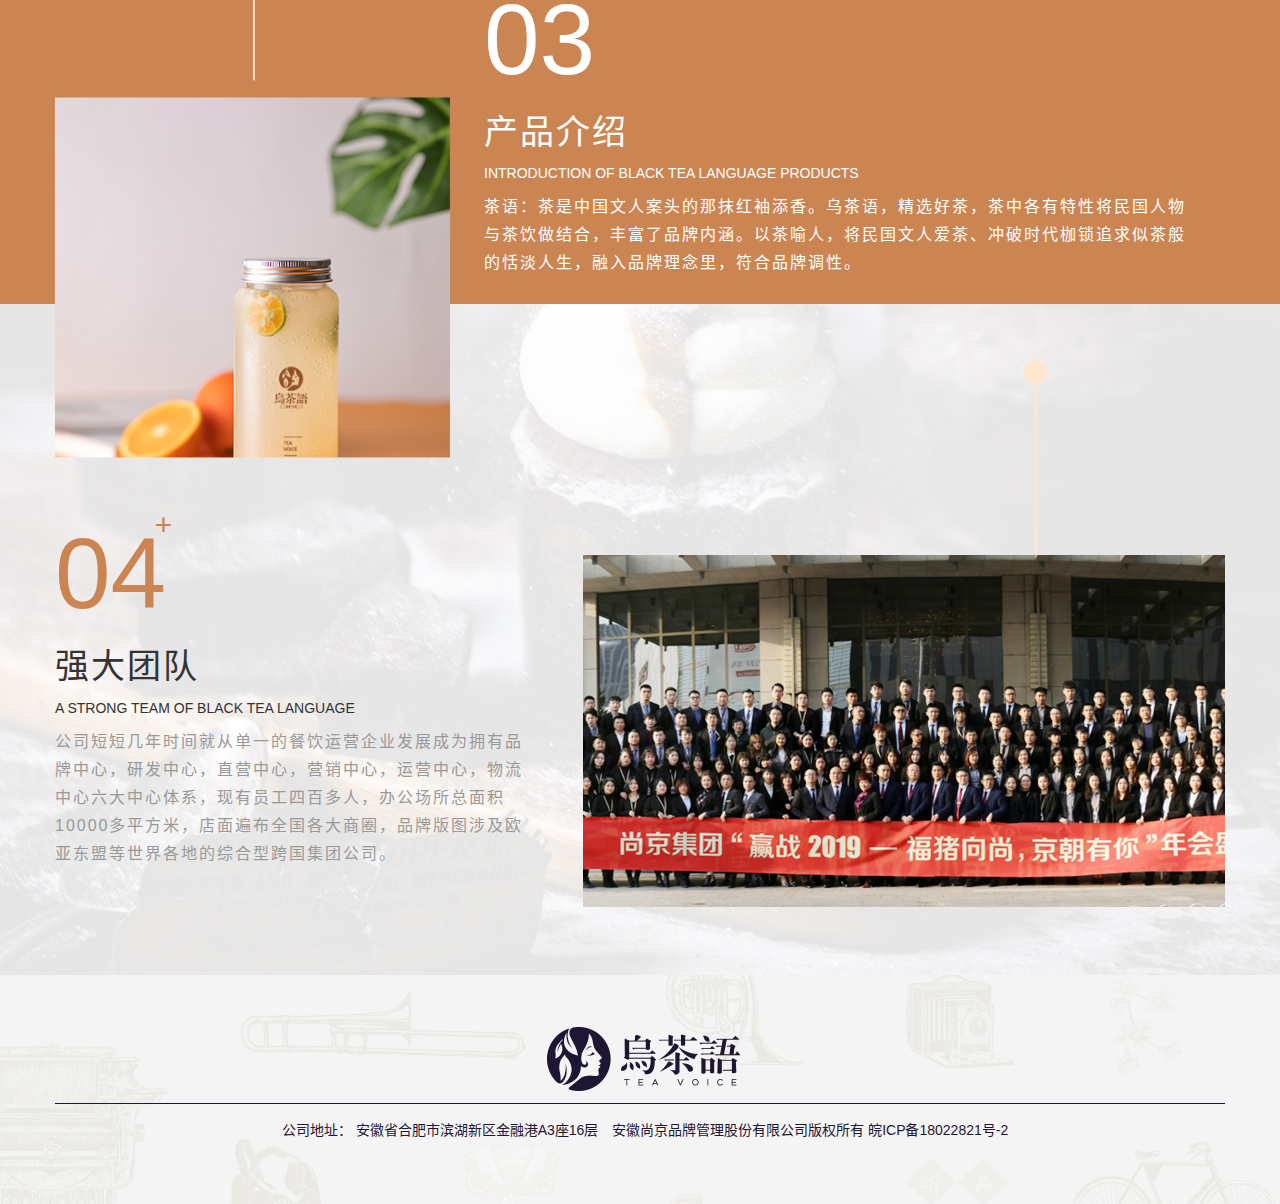
<file: origin.html>
<!DOCTYPE html>
<html lang="zh-CN">

<head>
  <meta charset="utf-8" />
  <meta http-equiv="X-UA-Compatible" content="IE=edge" />
  <meta name="viewport" content="width=device-width, initial-scale=1, viewport-fit=cover, user-scalable=no" />
  <title>乌茶语</title>
  <meta name="keywords" content="" />
  <meta name="description" content="" />
  <!-- Set render engine for 360 browser -->
  <meta name="renderer" content="webkit">
  <!-- No Baidu Siteapp-->
  <meta http-equiv="Cache-Control" content="no-siteapp" />
  <link rel="icon" type="image/png" href="img/favicon.ico" />
  <!-- <link rel="stylesheet" type="text/css" href="css/amazeui.min.css"> -->
  <link rel="stylesheet" href="css/bootstrap.min.css" />
  <link rel="stylesheet" href="css/main.css" />
  <link rel="stylesheet" href="css/page.css" />
  <script src="js/jquery.min.js"></script>
  <!--[if lt IE 9]>
      <script src="js/html5shiv.min.js"></script>
      <script src="js/respond.min.js"></script>
    <![endif]-->
</head>

<body>
  <!--头部导航部分-->
  <header>
    <nav class="navbar navbar-default navbar-fixed-top nav-zf">
      <div class="container">
        <div class="navbar-header">
          <button type="button" class="navbar-toggle collapsed" data-toggle="collapse" data-target="#nav_list"
            aria-expanded="false">
            <span class="sr-only">切换菜单</span>
            <span class="icon-bar"></span>
            <span class="icon-bar"></span>
            <span class="icon-bar"></span>
          </button>
          <a class="navbar-brand" href="index.html">
            <i class="logo"></i>
          </a>
        </div>
        <div id="nav_list" class="collapse navbar-collapse">
          <a href="index.html">
            <b></b>
          </a>
          <ul class="nav navbar-nav navbar-topNav">
            <li class="text-center">
              <a href="index.html">首页</a>
            </li>
            <li class="active text-center">
              <a href="origin.html">关于我们</a>
            </li>
            <li class="text-center">
              <a href="news.html">新闻资讯</a>
            </li>
            <li class="text-center">
              <a href="contactUs.html">联系我们</a>
            </li>
            <li class="text-center"><a href="cooperation.html">合作加盟</a></li>
            <li class="text-center"><a href="food.html">菜品展示</a></li>
          </ul>
        </div>
      </div>
    </nav>
  </header>
  <!-- banner -->
  <section class="page-banner">
    <img src="img/origin-banner.jpg" alt="">
  </section>

  <!-- pc -->
  <section class="originCon pt80">
    <div class="container">
      <div class="row">
        <div class="col-md-4 text-right">
          <div class="originTitle">
            <h5>01 <em>+</em> </h5>
          </div>
          <div class="originPic1"></div>
        </div>
        <div class="col-md-8">
          <div class="originText1">
            <h4>品牌起源</h4>
            <p>ORIGIN OF BLACK TEA LANGUAGE BRAND</p>
            <span>乌茶语，三个字给人一种窃窃私语、暖心私房话的感觉。<br>
              “语”联想：①耳语——项目文化 ②物语——产品特色 ③茶语——产品亮点。<br>
              乌茶，即乌龙茶，采自深山，云雾缭绕，清冽芬芳，制作工艺繁复。其茶意蕴有着淡雅的墨客气息。乌茶语，定位民国风茶饮，是在怀念一个时代，感受一段光阴，赋予这段光阴生活的意义。
            </span>
          </div>

        </div>
      </div>
      <div class="row mt50 mb50">
        <div class="col-md-4">
          <h5>02 <em>+</em> </h5>

          <h4>
            文化定位
          </h4>
          <p>
            CULTURAL ORIENTATION OF BLACK TEA LANGUAGE
          </p>
          <span>
            根据消费人群及价格定位，乌茶语在文化定位上大胆将茶饮与民国风相融合。
            打造情景式消费氛围。以茶喻人，与民国时代的灿烂文化相辅相成。
          </span>
        </div>
        <div class="col-md-8">
          <div class="originPic2"></div>
        </div>

      </div>
    </div>
    <div class="originConMin">
      <div class="container">
        <div class="row">
          <div class="col-md-4"></div>
          <div class="col-md-8">
            <div class="originText1">
              <h5>03 <em>+</em> </h5>
              <h4>产品介绍</h4>
              <p>INTRODUCTION OF BLACK TEA LANGUAGE PRODUCTS</p>
              <span>茶语：茶是中国文人案头的那抹红袖添香。乌茶语，精选好茶，茶中各有特性将民国人物与茶饮做结合，丰富了品牌内涵。以茶喻人，将民国文人爱茶、冲破时代枷锁追求似茶般的恬淡人生，融入品牌理念里，符合品牌调性。
              </span>
            </div>
          </div>
          <div class="origin-float"></div>
        </div>
      </div>
    </div>
    <div class="container origin-last pb80">
      <div class="row">
        <div class="col-md-5">
          <div class="originText1">
            <h5>04 <em>+</em> </h5>
            <h4>强大团队</h4>
            <p>A STRONG TEAM OF BLACK TEA LANGUAGE</p>
            <span>公司短短几年时间就从单一的餐饮运营企业发展成为拥有品牌中心，研发中心，直营中心，营销中心，运营中心，物流中心六大中心体系，现有员工四百多人，办公场所总面积10000多平方米，店面遍布全国各大商圈，品牌版图涉及欧亚东盟等世界各地的综合型跨国集团公司。
            </span>
          </div>
        </div>
        <div class="origin-floatMin"></div>
      </div>
    </div>
  </section>

  <!-- phone -->
  <section class="originPhone">
    <img src="img/origin-phone1.jpg" alt="">
    <img src="img/origin-phone2.jpg" alt="">
    <img src="img/origin-phone3.jpg" alt="">
    <img src="img/origin-phone4.jpg" alt="">
    <img src="img/origin-phone5.jpg" alt="">
    <img src="img/origin-phone6.jpg" alt="">
    <img src="img/origin-phone7.jpg" alt="">
    <img src="img/origin-phone8.jpg" alt="">
  </section>
  <div id="footer-zf">
    <!--底部悬浮-->
    <float-bot></float-bot>
    <footer-copy></footer-copy>
  </div>
  <script src="js/bootstrap.min.js"></script>
  <script src="js/2.2.2Vue.min.js"></script>
  <script src="js/zf-vue-main.js"></script>
  <script src="js/main.js"></script>


</body>

</html>
</file>
<file: css/main.css>
/*样式清除*/
* {
  list-style: none;
}
body {
  font-size: 14px;
  font-family: "Microsoft YaHei", sans-serif;
  color: #333;
}
a {
  text-decoration: none;
  color: #333;
}
a:hover {
  text-decoration: none;
  color: #333;
}

/* 公共样式 */
.mt50 {
  margin-top: 50px;
}
.mb50 {
  margin-bottom: 50px;
}
.mb40 {
  margin-bottom: 40px;
}
.mt40 {
  margin-top: 40px;
}
.mt10 {
  margin-top: 10px;
}
.mt20 {
  margin-top: 20px;
}
.mb30 {
  margin-bottom: 30px;
}
.mb60 {
  margin-bottom: 60px;
}
.mb80 {
  margin-bottom: 80px;
}
.pb40 {
  padding-bottom: 40px;
}
.pb80 {
  padding-bottom: 80px;
}
.pt80 {
  padding-top: 80px;
}
.pb60 {
  padding-bottom: 60px;
}
.pt60 {
  padding-top: 60px;
}
.pt70 {
  padding-top: 70px;
}
/*头部导航样式*/
header .nav-zf {
  height: 80px;
  border-color: transparent;
  background: url(../img/nav-bg.png);
  opacity: 1;
}

#nav_list ul li a {
  line-height: 48px;
  font-size: 18px;
  display: block;
  width: 124px;
}
#nav_list ul li.active a {
  color: #e11b12;
}
header .nav-zf .navbar-header > a {
  display: block;
  padding: 0;
  height: 70px;
  width: 84px;
  margin-top: 10px;
  margin-left: 10px;
  display: none;
}

header .nav-zf .navbar-header > a > i {
  width: 84px;
  height: 74px;
  background-image: url(../img/logo.png);
  background-position: center top;
  display: block;
  background-repeat: no-repeat;
}
#nav_list {
  position: relative;
}
#nav_list > a {
  display: block;
  padding: 0;
  height: 74px;
  width: 84px;
  background: #fff;
  border-bottom-left-radius: 42px;
  border-bottom-right-radius: 42px;
  position: absolute;
  left: 50%;
  margin-left: -42px;
}
#nav_list > a > b {
  width: 84px;
  height: 74px;
  background-image: url(../img/logo.png);
  background-position: center top;
  display: block;
  background-repeat: no-repeat;
}
.navbar-default .navbar-nav > .active > a,
.navbar-default .navbar-nav > .active > a:focus,
.navbar-default .navbar-nav > .active > a:hover {
  color: #fff;
  background-color: transparent;
}
.navbar-default .navbar-nav > li > a:focus,
.navbar-default .navbar-nav > li > a:hover {
  color: #e11b12;
  background-color: transparent;
}
#nav_list ul {
  width: 100%;
}
#nav_list ul li:nth-of-type(1),
#nav_list ul li:nth-of-type(2),
#nav_list ul li:nth-of-type(3) {
  float: left;
}
#nav_list ul li:nth-of-type(1) {
  margin-left: 100px;
}
#nav_list ul li:nth-of-type(4) {
  margin-right: 100px;
}
#nav_list ul li:nth-of-type(4),
#nav_list ul li:nth-of-type(5),
#nav_list ul li:nth-of-type(6) {
  float: right;
}
/* 导航栏、banner手机端适配 */

@media (max-width: 768px) {
  .navbar-default .navbar-collapse,
  .navbar-default .navbar-form {
    border-color: transparent;
  }
  .nav-zf > .container {
    background-color: #f5f5f5;
    opacity: 0.8;
  }
  .navbar-toggle {
    padding: 14px 13px;
    margin-top: 24px;
    margin-right: 21px;
    border-radius: 6px;
  }
  .navbar-toggle .icon-bar + .icon-bar {
    margin-top: 6px;
  }
  .navbar-toggle .icon-bar {
    width: 30px;
  }
  #main_ad {
    margin-top: 80px;
  }
  #nav_list ul li a {
    line-height: 26px;
    font-size: 18px;
    width: 100%;
  }
  .navbar-fixed-bottom .navbar-collapse,
  .navbar-fixed-top .navbar-collapse {
    max-height: 490px;
  }
  .nav-myRight li {
    width: 100%;
  }
  header .nav-zf {
    background: transparent;
  }
  header .nav-zf .navbar-header > a {
    margin-left: 6px;
  }
  header .nav-zf .navbar-header > a > i {
    margin-right: 0px;
  }
  #nav_list ul li:nth-of-type(4),
  #nav_list ul li:nth-of-type(5),
  #nav_list ul li:nth-of-type(6) {
    float: none;
  }
  #nav_list ul li:nth-of-type(1),
  #nav_list ul li:nth-of-type(2),
  #nav_list ul li:nth-of-type(3) {
    float: none;
  }
  #nav_list ul li:nth-of-type(1) {
    margin-left: 0px;
  }
  #nav_list ul li:nth-of-type(4) {
    margin-right: 0px;
  }
  header .nav-zf .navbar-header > a {
    display: block;
  }
  #nav_list > a {
    display: none;
  }
}

/* banner */

#main_ad .carousel-control.left {
  text-shadow: 0 1px 2px rgba(255, 255, 255, 0.6);
  background-color: rgba(255, 255, 255, 0);
  background-image: -webkit-linear-gradient(
    left,
    rgba(255, 255, 255, 0.5) 0,
    rgba(255, 255, 255, 0.0001) 100%
  );
  background-image: -o-linear-gradient(
    left,
    rgba(255, 255, 255, 0.5) 0,
    rgba(255, 255, 255, 0.0001) 100%
  );
  background-image: -webkit-gradient(
    linear,
    left top,
    right top,
    from(rgba(255, 255, 255, 0.5)),
    to(rgba(255, 255, 255, 0.0001))
  );
  background-image: linear-gradient(
    to right,
    rgba(255, 255, 255, 0.5) 0,
    rgba(255, 255, 255, 0.0001) 100%
  );
}
#main_ad .carousel-control.right {
  background-image: -webkit-linear-gradient(
    left,
    rgba(255, 255, 255, 0.0001) 0,
    rgba(255, 255, 255, 0.5) 100%
  );
  background-image: -o-linear-gradient(
    left,
    rgba(255, 255, 255, 0.0001) 0,
    rgba(255, 255, 255, 0.5) 100%
  );
  background-image: -webkit-gradient(
    linear,
    left top,
    right top,
    from(rgba(255, 255, 255, 0.0001)),
    to(rgba(255, 255, 255, 0.5))
  );
  background-image: linear-gradient(
    to right,
    rgba(255, 255, 255, 0.0001) 0,
    rgba(255, 255, 255, 0.5) 100%
  );
  filter: progid:DXImageTransform.Microsoft.gradient(startColorstr='#00000000', endColorstr='#80000000', GradientType=1);
}

/* 类品选项卡 */
#indexItems {
  background: url(../img/indexItemsBg.png);
}
#indexItems .indexItems-selecter {
  width: 1200px;
  margin-left: auto;
  margin-right: auto;
}
#indexItems .tab_top {
  width: 100%;
  margin-top: -55px;
  background: #fff;
}
#indexItems .tab_top > li {
  width: 25%;
  height: 110px;
  background: #fff;
}
#indexItems .nav-tabs > li.active > a,
#indexItems .nav-tabs > li.active > a:focus,
#indexItems .nav-tabs > li.active > a:hover {
  color: #555;
  cursor: default;
  background-color: transparent;
  border-color: transparent;
}
#indexItems .nav > li > a {
  padding-left: 38px;
}

#indexItems .nav > li > a:focus,
#indexItems .nav > li > a:hover {
  text-decoration: none;
  background-color: transparent;
  /* border-color: transparent; */
  border-top-color: transparent;
  border-bottom-color: transparent;
}
#indexItems .textbox {
  height: 54px;
}
#indexItems .nav-tabs li > a {
  margin-top: 18px;
  border-left: 1px solid #999;
  border-radius: 0;
  margin-right: 0;
}
#indexItems .nav-tabs li:nth-of-type(1) > a {
  border-left-color: transparent;
}
#indexItems .nav-tabs li.active + li > a {
  border-left-color: transparent;
}
#indexItems .textbox .text-tab {
  float: left;
  margin-left: 24px;
}
#indexItems .textbox h5 {
  margin-top: 0;
  font-size: 24px;
  /* color:#cb8552; */
  margin-bottom: 8px;
  letter-spacing: 2px;
}
#indexItems .textbox p {
  color: #999;
  margin-bottom: 0;
}
#indexItems .textbox > b {
  width: 40px;
  height: 42px;
  float: left;
  background: url(../img/spring.png);
  margin-top: 4px;
}
#indexItems .tab_top li:nth-of-type(1) b {
  background-position: 3px 0;
}
#indexItems .tab_top li:nth-of-type(2) b {
  background-position: -40px 0;
}
#indexItems .tab_top li:nth-of-type(3) b {
  background-position: -80px 0;
}
#indexItems .tab_top li:nth-of-type(4) b {
  background-position: -117px 0;
}
#indexItems .nav-tabs {
  box-shadow: 2px 1px 5px 0px #ccc;
}
/* 选项卡选中状态 */
#indexItems .nav > li.active {
  background: #cb8552;
}
#indexItems .nav > li.active h5 {
  color: #fff;
}
#indexItems .nav > li.active p {
  color: #fafafa;
}
#indexItems .nav > li:nth-of-type(1).active b {
  background-position: 3px -47px;
}
#indexItems .nav > li:nth-of-type(2).active b {
  background-position: -40px -47px;
}
#indexItems .nav > li:nth-of-type(3).active b {
  background-position: -80px -47px;
}
#indexItems .nav > li:nth-of-type(4).active b {
  background-position: -117px -47px;
}

/* 类品选项卡 */
#indexItems .tab-content .container {
  padding: 0;
}
#indesItems .tab-content .container .row {
  margin: 0;
}
#indexItems .tab-content .container .row .text-h5 {
  display: inline-block;
  margin-left: 30px;
  margin-top: 50px;
  transition: all 0.8s;
}
#indexItems .tab-content .container .row h5 {
  display: inline-block;
  width: 56px;
  height: 56px;
  border-radius: 28px;
  background: #ffb74d;
  color: #fff;
  text-align: center;
  line-height: 56px;
  font-size: 26px;
  position: relative;
  z-index: 10;
  transition: all 0.8s;
}
#indexItems .tab-content .container .row span {
  display: block;
  padding: 0 32px 0;
  margin-top: 30px;
  font-size: 18px;
  letter-spacing: 3px;
  line-height: 30px;
  position: relative;
  z-index: 10;
  font-weight: 700;
  color: #fff;
  position: absolute;
  top: 60px;
  opacity: 0;
  transition: all 0.8s;
}
#indexItems .tab-content .row .col-md-3 {
  height: 410px;
  position: relative;
  padding: 0;
  border-right: 2px solid #ffb74d;
  border-top: 2px solid #ffb74d;
  border-bottom: 2px solid #ffb74d;
}
#indexItems .tab-content .row .col-md-3:nth-of-type(1) {
  border-left: 2px solid #ffb74d;
}
#indexItems .mask {
  width: 100%;
  height: 406px;
  position: absolute;
  background: #fb8c00;
  /* display:none; */
  opacity: 0;
  transition: all 0.8s;
  z-index: 1;
}

#indexItems .tab-content .row .col-md-3:hover .mask {
  opacity: 0.4;
  display: block;
  cursor: default;
}
#indexItems .tab-content .row .col-md-3:hover span {
  opacity: 1;
  cursor: default;
}
#indexItems .tab-content .row .col-md-3:hover .text-h5 {
  margin-top: 284px;
}
#indexItems .tab-content .row .col-md-3:hover h5 {
  color: #fb8c00;
  background: #fff8eb;
  cursor: default;
}
/* 照片组 */
/* tab1 */
#new-list .row:nth-of-type(2) .col-md-3:nth-of-type(1) {
  background: url(../img/itemsTab1Pic1.jpg);
}
#new-list .row:nth-of-type(2) .col-md-3:nth-of-type(2) {
  background: url(../img/itemsTab1Pic2.jpg);
}
#new-list .row:nth-of-type(2) .col-md-3:nth-of-type(3) {
  background: url(../img/itemsTab1Pic3.jpg);
}
#new-list .row:nth-of-type(2) .col-md-3:nth-of-type(4) {
  background: url(../img/itemsTab1Pic4.jpg);
}
#new-list .row:nth-of-type(3) .col-md-3:nth-of-type(1) {
  background: url(../img/itemsTab1Pic5.jpg);
}
#new-list .row:nth-of-type(3) .col-md-3:nth-of-type(2) {
  background: url(../img/itemsTab1Pic6.jpg);
}
#new-list .row:nth-of-type(3) .col-md-3:nth-of-type(3) {
  background: url(../img/itemsTab1Pic7.jpg);
}
#new-list .row:nth-of-type(3) .col-md-3:nth-of-type(4) {
  background: url(../img/itemsTab1Pic8.jpg);
}
/* tab2 */
#hot-list .row:nth-of-type(2) .col-md-3:nth-of-type(1) {
  background: url(../img/itemsTab2Pic1.jpg);
}
#hot-list .row:nth-of-type(2) .col-md-3:nth-of-type(2) {
  background: url(../img/itemsTab2Pic2.jpg);
}
#hot-list .row:nth-of-type(2) .col-md-3:nth-of-type(3) {
  background: url(../img/itemsTab2Pic3.jpg);
}
#hot-list .row:nth-of-type(2) .col-md-3:nth-of-type(4) {
  background: url(../img/itemsTab2Pic4.jpg);
}
#hot-list .row:nth-of-type(3) .col-md-3:nth-of-type(1) {
  background: url(../img/itemsTab2Pic5.jpg);
}
#hot-list .row:nth-of-type(3) .col-md-3:nth-of-type(2) {
  background: url(../img/itemsTab2Pic6.jpg);
}
#hot-list .row:nth-of-type(3) .col-md-3:nth-of-type(3) {
  background: url(../img/itemsTab2Pic7.jpg);
}
#hot-list .row:nth-of-type(3) .col-md-3:nth-of-type(4) {
  background: url(../img/itemsTab2Pic8.jpg);
}
/* tab3 */
#summer-list .row:nth-of-type(2) .col-md-3:nth-of-type(1) {
  background: url(../img/itemsTab3Pic1.jpg);
}
#summer-list .row:nth-of-type(2) .col-md-3:nth-of-type(2) {
  background: url(../img/itemsTab3Pic2.jpg);
}
#summer-list .row:nth-of-type(2) .col-md-3:nth-of-type(3) {
  background: url(../img/itemsTab3Pic3.jpg);
}
#summer-list .row:nth-of-type(2) .col-md-3:nth-of-type(4) {
  background: url(../img/itemsTab3Pic4.jpg);
}
#summer-list .row:nth-of-type(3) .col-md-3:nth-of-type(1) {
  background: url(../img/itemsTab3Pic5.jpg);
}
#summer-list .row:nth-of-type(3) .col-md-3:nth-of-type(2) {
  background: url(../img/itemsTab3Pic6.jpg);
}
#summer-list .row:nth-of-type(3) .col-md-3:nth-of-type(3) {
  background: url(../img/itemsTab3Pic7.jpg);
}
#summer-list .row:nth-of-type(3) .col-md-3:nth-of-type(4) {
  background: url(../img/itemsTab3Pic8.jpg);
}
/* tab4 */
#health-list .row:nth-of-type(2) .col-md-3:nth-of-type(1) {
  background: url(../img/itemsTab4Pic1.jpg);
}
#health-list .row:nth-of-type(2) .col-md-3:nth-of-type(2) {
  background: url(../img/itemsTab4Pic2.jpg);
}
#health-list .row:nth-of-type(2) .col-md-3:nth-of-type(3) {
  background: url(../img/itemsTab4Pic3.jpg);
}
#health-list .row:nth-of-type(2) .col-md-3:nth-of-type(4) {
  background: url(../img/itemsTab4Pic4.jpg);
}
#health-list .row:nth-of-type(3) .col-md-3:nth-of-type(1) {
  background: url(../img/itemsTab4Pic5.jpg);
}
#health-list .row:nth-of-type(3) .col-md-3:nth-of-type(2) {
  background: url(../img/itemsTab4Pic6.jpg);
}
#health-list .row:nth-of-type(3) .col-md-3:nth-of-type(3) {
  background: url(../img/itemsTab4Pic7.jpg);
}
#health-list .row:nth-of-type(3) .col-md-3:nth-of-type(4) {
  background: url(../img/itemsTab4Pic8.jpg);
}

/* 手机适配 */

@media (max-width: 768px) {
  #indexItems {
    padding-top: 40px;
  }
  #indexItems .tab_top {
    margin-top: 0px;
  }
  #indexItems .nav > li > a {
    padding-left: 15px;
  }
  #indexItems .indexItems-selecter {
    width: 100%;
  }
  #indexItems .textbox p {
    display: none;
  }
  #indexItems .textbox > b {
    width: 40px;
    height: 42px;
    float: none;
    margin: auto;
    display: block;
  }
  #indexItems .textbox .text-tab {
    float: none;
    margin: auto;
    width: 24px;
    margin-top: 12px;
  }
  #indexItems .tab_top > li {
    height: 212px;
  }
  #indexItems .nav-tabs li > a {
    border-color: transparent;
  }
  #indexItems .tab-content .row .col-md-3 {
    width: 300px;
    margin: auto;
    margin-bottom: 20px;
  }
  #indexItems .tab-content .row .col-md-3 .mask {
    opacity: 0.2;
    display: block;
    cursor: default;
  }
  #indexItems .tab-content .row .col-md-3 span {
    opacity: 1;
    cursor: default;
  }
  #indexItems .tab-content .row .col-md-3 .text-h5 {
    margin-top: 284px;
  }
  #indexItems .tab-content .row .col-md-3 h5 {
    color: #fb8c00;
    background: #fff8eb;
    cursor: default;
  }
}
/* 文化 */

.cpnCul {
  background: url(../img/cpnCulBg.jpg);
}
.cpnCul .row:nth-of-type(2) .col-md-3 img {
  width: 100%;
  transition: all 0.5s;
}
.cpnCul .row:nth-of-type(2) .col-md-3 span {
  width: 100%;
  display: block;
  background: #4a9aaa;
  color: #fff;
  line-height: 24px;
  padding: 16px 10px;
  letter-spacing: 1px;
  transition: all 0.5s;
}
.cpnCul .row:nth-of-type(2) .col-md-3 {
  transition: all 0.5s;
}
.cpnCul .row:nth-of-type(2) .col-md-3:hover {
  transform: scale(1.1);
}
.cpnCul .row:nth-of-type(2) .col-md-3:hover span {
  background: #cb8552;
}
/* 手机适配 */

@media (max-width: 768px) {
  .cpnCul .row:nth-of-type(2) .col-md-3 {
    width: 322px;
    margin: auto;
    margin-bottom: 20px;
  }
}
/* 新闻 */
.indexNews {
  background: url(../img/indes-newsBg.png);
}
.indexNews .container {
  padding: 0;
}
.indexNews .row {
  padding-left: 0;
  padding-right: 0;
}
.indexNews .col-md-3 {
  padding: 0;
}
.newsText {
  transition: all 1s;
  padding: 0 15px;
  background: #fff;
  padding-bottom: 28px;
  padding-top: 28px;
  height: 297px;
}
.newsText h5 {
  float: left;
  font-size: 66px;
  color: #ffb74d;
  margin: 0;
  padding-right: 15px;
  transition: all 1s;
}
.newsText .newsTestTop {
  margin-bottom: 24px;
  height: 61px;
}
.newsText p {
  color: #999;
  letter-spacing: 4px;
  font-weight: 700;
  margin-left: 4px;
  font-size: 16px;
}
.newsText span {
  font-size: 18px;
  color: #888;
  letter-spacing: 6px;
  line-height: 28px;
  display: block;
  margin-top: 22px;
  height: 112px;
  overflow: hidden;
}
.newsText b {
  float: left;
  letter-spacing: 2px;
  width: 177px;
  line-height: 30px;
  padding-left: 15px;
  margin-top: 6px;
  height: 60px;
  overflow: hidden;
  border-left: 1px solid #888;
  /* font-weight: 400; */
  color: #555;
  font-size: 18px;
  transition: all 1s;
}
.indexNews .col-md-3 img {
  transition: all 1s;
}
.indexNews .col-md-3:hover img {
  transform: scale(1.1);
}
.indexNews .col-md-3:hover h5 {
  color: #fff;
}

.indexNews .col-md-3:hover b {
  color: #fff;
  border-color: #fafafa;
}

.indexNews .col-md-3:hover .newsText {
  background: #ffb74d;
}
.newsPic {
  width: 300px;
  height: 300px;
  overflow: hidden;
}
@media (max-width: 768px) {
  .newsPic {
    display: none;
  }
  .newsText {
    margin-bottom: 28px;
    height: 271px;
    padding: 28px 52px;
  }
  .newsText span {
    height: 85px;
  }
  .newsText b {
    width: 68%;
  }
  .indexNews .title {
    padding: 0 30px;
  }
  .title > img {
    width: 100%;
  }
  .navbar-nav {
    margin: 0;
  }
}
/* 底部部分 */

footer {
  background: url(../img/footerBg.jpg);
}
footer .foot_link_top {
  margin-top: 20px;
}
.foot_link h5 {
  font-size: 22px;
  font-weight: 700;
  color: #1f1633;
  margin-top: 60px;
  display: inline-block;
}
.foot_link h5 + p {
  font-size: 18px;
  margin-left: 40px;
  margin-top: 64px;
  margin-bottom: 30px;
  display: inline-block;
}
.foot_link i {
  display: inline-block;
  margin-top: 32px;
  margin-left: 200px;
  margin-bottom: 12px;
}
.foot_link h5 + p > a {
  color: #1f1633;
  display: inline-block;
  margin-right: 20px;
}
.foot_link span {
  color: #1f1633;
  margin-top: 16px;
  display: inline-block;
  margin-bottom: 64px;
  margin-left: 10px;
}
.foot_link_copyRight {
  border-top: 1px solid #1f1633;
}

/* 手机兼容 */

@media (max-width: 768px) {
  .foot_link i {
    margin: auto;
    margin-bottom: 20px;
  }
  .foot_link span:nth-of-type(1) {
    margin-bottom: 0;
  }
}
/*底部悬浮的样式*/

.navbar-fixed-bottom {
  background-color: #cb8552;
  opacity: 0.86;
}
.navbar-fixed-bottom h5 {
  font-size: 22px;
  line-height: 40px;
  color: #fff;
  font-weight: 700;
  display: inline-block;
}
.navbar-fixed-bottom i:nth-of-type(1) {
  width: 24px;
  height: 24px;
  background: url("../img/spring.png") -259px 0;
  display: inline-block;
  margin-top: -8px;
  vertical-align: middle;
  margin-left: 8px;
}
.navbar-fixed-bottom i:nth-of-type(2) {
  display: none;
}
#navbar-fixed-bottom-form {
  line-height: 60px;
}
#navbar-fixed-bottom-form label {
  color: #fff;
  font-size: 16px;
  line-height: 60px;
  margin-bottom: 0;
}
.navbar-fixed-bottom .bottom_float_hidden > h5 {
  display: none;
}
.navbar-fixed-bottom button {
  color: #fff;
}

/*所有部分手机兼容内容*/

@media (max-width: 768px) {
  .navbar-fixed-bottom .col-xs-12 {
    text-align: left;
    padding: 0;
  }
  .navbar-fixed-bottom .col-xs-12 h5 {
    font-size: 18px;
  }
  .navbar-fixed-bottom .col-xs-12 i {
    transform: scale(0.9);
    margin-top: -4px;
  }
  .navbar-fixed-bottom i:nth-of-type(2) {
    width: 24px;
    height: 24px;
    background: url("../img/spring.png") -292px 0;
    display: inline-block;
    vertical-align: middle;
    transform: scale(0.9);
    margin-top: -4px;
    margin-left: 4px;
    margin-right: 6px;
  }
  .navbar-fixed-bottom i:nth-of-type(2) {
    margin-top: 18px;
  }
  .navbar-fixed-bottom .bottom_float_hidden > h5 {
    display: inline-block;
    font-size: 18px;
    margin-right: 10px;
  }
}
</file>
<file: css/page.css>
/* 公共部分样式 */
.page-banner > img {
  width: 100%;
}

.page-bannerMin > img {
  width: 100%;
}
@media (max-width: 768px) {
  .page-banner {
    margin-top: 80px;
  }
}
/* 品牌页面 */
.originCon {
  background: url(../img/originBg.jpg) center center;
}

.originCon h5 {
  font-size: 100px;
  /* font-family:"Arial"; */
  position: relative;
  display: inline-block;
  color: #fff;
}
.originCon h5 > em {
  font-size: 30px;
  font-style: normal;
  position: absolute;
  top: -10px;
  right: -6px;
}
.originCon .originTitle {
  display: inline-block;
  padding: 40px 50px;
  background: #cb8552;
}
.originCon .col-md-4 {
  padding: 0;
}
.originCon .originPic1 {
  width: 100%;
  background: url(../img/originPic1.jpg) center center;
  height: 280px;
}
.originCon .col-md-8 {
  padding: 0;
}
.originText1 {
  margin-top: 120px;
  width: 100%;
  padding: 24px 39px 27px;
  background: #fff;
}
.originCon h4 {
  font-size: 34px;
  color: #333;
  letter-spacing: 2px;
  margin-bottom: 12px;
}
.originCon p {
  color: #333;
}
.originCon span {
  color: #999;
  line-height: 28px;
  font-size: 16px;
  letter-spacing: 2px;
}
.originPic2 {
  width: 100%;
  background: url(../img/originPic2.png) center center;
  height: 575px;
  position: absolute;
  top: -185px;
  z-index: 9999;
}
.originCon .row:nth-of-type(2) .col-md-8 {
  position: relative;
}
.originCon .row:nth-of-type(2) h5 {
  color: #cb8552;
}
.originCon .row:nth-of-type(2) h5 > em {
  right: -16px;
}
.originCon .row:nth-of-type(2) .col-md-4 {
  padding-right: 14px;
  padding-top: 22px;
}

.originConMin {
  background: #cb8552;
  margin-top: 60px;
}
.originConMin .originText1 {
  background: transparent;
  margin-top: 0;
}
.originConMin .originText1 span {
  color: #fff;
}
.originConMin .originText1 h4 {
  color: #fff;
}
.originConMin .originText1 p {
  color: #fff;
}
.originConMin .row {
  position: relative;
}
.origin-float {
  width: 439px;
  height: 671px;
  background: url(../img/originPic3.png);
  position: absolute;
  transform: scale(0.9);
  left: -22px;
  top: -130px;
}
.originCon .origin-last {
  margin-top: 180px;
}
.originCon .origin-last .originText1 {
  background: transparent;
  margin-top: 0;
  padding-left: 0px;
  padding-right: 15px;
}
.originCon .origin-last .originText1 h5 {
  color: #cb8552;
}
.originCon .origin-last .row {
  position: relative;
}
.origin-last .col-md-5 {
  padding: 0;
}
.origin-floatMin {
  width: 642px;
  height: 547px;
  background: url(../img/originPic4.png);
  position: absolute;
  right: 0;
  top: -124px;
}
.originPhone {
  display: none;
}
@media (max-width: 768px) {
  .originPhone {
    display: block;
  }
  .originCon {
    display: none;
  }
  .originPhone img {
    width: 100%;
  }
}
.food-list .foodCon-top .col-md-3:nth-of-type(1) {
  text-align: left;
}
.food-list .foodCon-top .col-md-3:nth-of-type(1) img {
  margin-left: 1px;
}
.food-list .foodCon-top h5 {
  font-size: 30px;
  color: #cb8552;
  letter-spacing: 2px;
  /* font-weight:700; */
}
.food-list .foodCon-top p {
  font-size: 24px;
  color: #999;
  letter-spacing: 2px;
  margin-bottom: 20px;
}
.food-list .foodCon-top .col-md-3:nth-of-type(2),
.food-list .foodCon-top .col-md-3:nth-of-type(3) {
  padding-top: 107px;
}
.food-list .col-md-3 {
  position: relative;
  text-align: center;
  margin-bottom: 30px;
}
.food-list .col-md-3 h6 {
  font-size: 26px;
  color: #fff;
  line-height: 58px;
  position: absolute;
  bottom: 0;
  margin: 0;
  letter-spacing: 2px;
  text-align: center;
  width: 100%;
  margin-left: -15px;
}
.food-list .col-md-3:nth-of-type(1) {
  margin-left: 146px;
}

.food-list .swiper-button-next {
  background: url(../img/nest1.png);
}
.food-list .swiper-button-next:focus {
  outline: none;
}
.food-list .swiper-button-prev {
  background: url(../img/nest.png);
}
.food-list .swiper-button-prev:focus {
  outline: none;
}
.food-list {
  background: url(../img/food-listBg.jpg) center center;
}
.food-listPhone {
  display: none;
}
@media (max-width: 768px) {
  .food-list {
    display: none;
  }
  .food-listPhone {
    margin-top: 40px;
    margin-bottom: 30px;
    display: block;
    /* background:url(../img/food-listBg.jpg) center center; */
  }

  .food-listPhone .foodCon-top h5 {
    font-size: 30px;
    color: #cb8552;
    letter-spacing: 2px;
    /* font-weight:700; */
  }
  .food-listPhone .foodCon-top p {
    font-size: 24px;
    color: #999;
    letter-spacing: 2px;
    margin-bottom: 20px;
  }
  .food-listPhone .col-md-3 {
    position: relative;
    text-align: center;
    margin-bottom: 30px;
  }
  .food-listPhone .col-md-3 h6 {
    font-size: 26px;
    color: #fff;
    line-height: 58px;
    position: absolute;
    bottom: 0;
    margin: 0;
    letter-spacing: 2px;
    text-align: center;
    width: 100%;
    margin-left: -15px;
  }
}

/* 服务页面 */

.coopPage {
  background: url(../img/coop-bg.jpg) center center;
}
.coopPagePart1 {
  background: url(../img/coopPic1.png) center center no-repeat;
  height: 949px;
  position: relative;
}
.coopPage h5 {
  font-size: 42px;
  font-family: "宋体";
  font-weight: 700;
  letter-spacing: 0px;
  color: #fb8c00;
  float: left;
  margin: 0;
}
.coopPagePart1 p,
.coopPagePart1-phone p,
.coopPagePart2 .col-md-12 p {
  font-size: 16px;
  letter-spacing: 1px;
  float: left;
  padding-top: 24px;
  padding-left: 10px;
  margin: 0;
  color: #fb8c00;
  font-weight: 700;
  font-family: "宋体";
}
.coopPage span {
  display: block;
  margin-top: 8px;
  padding-top: 6px;
  border-top: 2px solid #fb8c00;
  width: 338px;
  text-align: right;
  letter-spacing: 4px;
  font-weight: 700;
  color: #fb8c00;
}
.coopPage .coopPagePart2 span {
  width: 348px;
}
.coopText {
  height: 46px;
}
.coopPagePart1 .row:nth-of-type(1) {
  margin-top: 26px;
}
.coopPagePart1 .row:nth-of-type(2) {
  position: absolute;
  top: 55px;
  right: 132px;
}
.coopPagePart1 .row:nth-of-type(3) {
  margin-top: 100px;
  padding-left: 24px;
}
.coopPagePart1 .row:nth-of-type(4),
.coopPagePart1 .row:nth-of-type(6) {
  margin-top: 22px;
  padding-right: 24px;
}
.coopPagePart1 .row:nth-of-type(5),
.coopPagePart1 .row:nth-of-type(7) {
  margin-top: 22px;
  padding-left: 24px;
}
.coopPagePart1 .row:nth-of-type(3) h6,
.coopPagePart1 .row:nth-of-type(5) h6,
.coopPagePart1 .row:nth-of-type(7) h6 {
  text-align: left;
}
.coopPagePart1 .row:nth-of-type(3) b,
.coopPagePart1 .row:nth-of-type(5) b,
.coopPagePart1 .row:nth-of-type(7) b {
  text-align: left;
}
.coopPagePart1 h6 {
  text-align: right;
  font-size: 25px;
  color: #fb8c00;
  font-weight: 700;
}
.coopPagePart1 b {
  text-align: right;
  display: block;
  font-size: 22px;
  font-weight: 400;
  color: #fb8c00;
  margin-top: 22px;
  line-height: 34px;
}
.coopPagePart2 .row .thumbnail {
  border-color: transparent;
  box-shadow: 1px 1px 5px 2px #e0e0e0;
}
.coopPagePart2 .row .thumbnail p {
  font-size: 16px;
  line-height: 26px;
  margin-top: 10px;
  margin-bottom: 0;
  cursor: default;
  color: #999;
}
.coopPagePart2 .row .thumbnail h3 {
  color: #fb8c00;
  cursor: default;
  font-weight: 700;
}
.coopPagePart2 .row .thumbnail .caption {
  padding: 13px;
}
/* .coopPagePart2 .row .thumbnail .caption .caption-spa {
  padding-top: 13px;
} */
.origin-marketFoc {
  margin-top: 30px;
}
.origin-marketFoc .col-md-3 {
  margin-left: 16px;
}
.origin-marketFoc .origin-marketFocNum1 {
  margin-left: 136px;
}
/* .origin-marketFoc .origin-marketFocNum1 {
  margin-top: 85px;
}
.origin-marketFoc .origin-marketFocNum3 {
  margin-top: 170px;
}
.origin-marketFoc .origin-marketFocNum4 {
  margin-top: 85px;
}

.origin-marketFoc .origin-marketFocNum3 {
  margin-top: 170px;
} */
.origin-marketFoc.origin-marketFocMin .origin-marketFocNum3 {
  margin-top: 0;
}
.coopPagePart2Text {
  width: 390px;
  padding: 15px 20px;
  background: #fff;
  border-radius: 4px;
  box-shadow: 1px 1px 5px #fafafa;
}
.coopPagePart1-phone {
  display: none;
}
@media (max-width: 768px) {
  .coopPagePart1-phone {
    display: block;
    width: 100%;
  }
  .coopPagePart1-phone img {
    width: 100%;
  }
  .coopPagePart2 .col-md-12 p {
    padding-left: 6px;
  }
  .coopPagePart1-phone h6 {
    font-size: 22px;
    font-weight: 700;
    color: #fb8c00;
  }
  .coopPagePart1-phone b {
    font-size: 20px;
    font-weight: 400;
    color: #999;
  }
  .origin-marketFoc .origin-marketFocNum1 {
    margin-left: 0;
  }
  .origin-marketFoc {
    padding: 0 40px;
  }
  .origin-marketFoc .col-md-3 {
    margin-left: 0px;
  }
  .origin-marketFocMin {
    margin-top: -40px;
  }
}
/* 新闻页面 */

.newslist {
  display: inline-block;
  height: 132px;
  width: 100%;
  padding: 0 20px;
  transition: all ease 0.3s;
}
.newslist .newstime {
  border-right: #d7dde3 solid 1px;
  width: 178px;
  float: left;
  height: 63px;
  margin-top: 37px;
  -webkit-align-items: center;
  display: -webkit-flex;
  -webkit-justify-content: center;
}

.newslist .newstime .newstime_top {
  font-size: 47px;
  color: #fb8c00;
  line-height: 50px;
}
.newslist .newstime .newstime_bot {
  font-size: 16px;
  color: #787878;
  line-height: 18px;
  text-transform: uppercase;
  text-align: center;
}
.newslist .newtext {
  padding-left: 32px;
  width: 840px;
  float: left;
}
.newslist .newtext .newtitle {
  width: 100%;
  float: left;
  font-size: 15px;
  color: #575757;
  overflow: hidden;
  white-space: nowrap;
  text-overflow: ellipsis;
  margin-bottom: 15px;
  margin-top: 32px;
  font-weight: 700;
}
.newslist .newtext .ntime {
  display: none;
  width: 100%;
  float: left;
  font-size: 12px;
  color: #787878;
  line-height: 22px;
}
.newslist .newtext .newsmall {
  width: 100%;
  float: left;
  font-size: 13px;
  color: #787878;
  line-height: 22px;
  max-height: 44px;
  overflow: hidden;
}
.newslist .newsjiantou {
  margin-left: 27px;
  -webkit-align-items: center;
  display: -webkit-flex;
  -webkit-justify-content: center;
  height: 100%;
  width: 13px;
  float: left;
}
.neipagename {
  width: 100%;
  text-align: center;
  padding: 50px 0 20px 0;
}
.neipagename .pagename_en {
  font-size: 38px;
  line-height: 1em;
  color: #212121;
  text-transform: uppercase;
}
.neipagename .pagename_ch {
  font-size: 18px;
  padding: 0 22px;
  height: 11px;
  /* border-bottom: #212121 solid 1px; */
  width: 153px;
  margin: auto;
}
.neipagename .pagename_ch div {
  text-align: center;
  height: 18px;
  padding: 0 12px;
  line-height: 18px;
  /* background: #ffffff; */
}
.neimenu {
  text-align: center;
  width: 100%;
  /* border-bottom: #b3b3b3 solid 1px; */
  height: 17px;
  margin-bottom: 13px;
}
.neimenu div a {
  float: left;
  display: inline-block;
  width: 84px;
  line-height: 30px;
  /* background: #ffffff; */
  display: inline-block;
  padding: 0 10px;
  height: 30px;
  font-size: 14px;
  color: #6d6d6d;
  border: #6d6d6d solid 1px;
  margin: 0 8px;
}
.neimenu div {
  display: inline-block;
}
.newsPage .row:nth-of-type(2) {
  margin-top: 20px;
}
.newsPage {
  background: url(../img/newsBg.jpg) center center;
}
.newslist {
  transform: all ease 0.8s;
}
.newslist .newsjiantou {
  transform: all ease 0.8s;
  opacity: 0;
}
.newslist:hover .newsjiantou {
  opacity: 1;
}
.newslist:hover {
  background: #f5f5f5;
  box-shadow: 1px 1px 5px #ccc;
}
.newsPage .pagination > li > a,
.newsPage .pagination > li > span {
  color: #fb8c00;
  background: #f5f5f5;
  border: 1px solid #fb8c00;
}
.pagename_ch {
  position: relative;
}
.neipagename .pagename_ch div.line1 {
  width: 24px;
  height: 1px;
  background: #333;
  position: absolute;
  bottom: 1px;
  left: 0;
}
.neipagename .pagename_ch div.line2 {
  width: 24px;
  height: 1px;
  background: #333;
  position: absolute;
  bottom: 1px;
  right: 0;
}
@media screen and (max-width: 1040px) {
  .newslist {
    border-bottom: #cccccc solid 1px;
  }
  .newslist .newstime {
    display: none;
  }
  .newslist .newtext {
    width: 100%;
    padding: 0;
  }
  .newslist .newtext .ntime {
    display: block;
  }
  .newslist .newtext .newtitle {
    font-weight: bolder;
  }
  .newslist .newtext .newtitle {
    margin-bottom: 0px;
    margin-top: 20px;
  }
}

/****************************************************** 新闻内容页 **************************************/
.news-pageCont-zf {
  padding-top: 80px;
  padding-bottom: 50px;
  background: url(../img/newsBg.jpg);
}
.news-pageCont-zf .row:nth-of-type(1) {
  margin-bottom: 40px;
}
.news-pageCont-zf .row:nth-of-type(1) img {
  max-width: 100%;
}
.news-pageCont-zf .news_article .news-articleTop h3 {
  font-size: 28px;
  font-weight: 700;
}
.news-pageCont-zf .news_article .news-articleTop p {
  margin-top: 30px;
  font-size: 16px;
  margin-bottom: 30px;
}
.news-pageCont-zf .news_article .news-articleTop img {
  max-width: 100%;
}
.news-pageCont-zf .news_articleText span {
  font-size: 16px;
  line-height: 28px;
  padding: 0 24px;
  display: block;
  margin-bottom: 14px;
  text-indent: 2em;
}
.news-pageCont-zf .news_articleText span:nth-of-type(1) {
  margin-top: 46px;
}
@media (max-width: 768px) {
  .news-pageCont-zf .news_article .news-articleTop h3 {
    line-height: 48px;
  }
  .news-pageCont-zf {
    padding-top: 60px;
    padding-bottom: 30px;
  }
  .news-pageCont-zf .row:nth-of-type(1) {
    margin-bottom: 10px;
  }
}
/* 联系我们 */
.contactPage {
  background: url(../img/contactBg.jpg);
}
.map {
  position: relative;
  overflow: hidden;
  height: 340px;
  width: 1200px;
  margin: auto;
}
.map iframe {
  position: absolute;
  top: 50%;
  left: 50%;
  transform: translate(-50%, -50%);
}
.contactPart1 h4 {
  font-size: 32px;
  color: #1f1632;
  text-align: center;
  letter-spacing: 3px;
  margin-bottom: 24px;
}
.contactPart1 p {
  font-size: 18px;
  text-align: center;
  color: #1f1632;
  letter-spacing: 2px;
}
.contactPart1 span {
  font-size: 18px;
  color: #1f1632;
  text-align: center;
  display: block;
  letter-spacing: 2px;
}
.contactPart1 h5 {
  font-size: 32px;
  text-align: center;
  color: #1f1632;
  letter-spacing: 2px;
  margin-top: 20px;
  margin-bottom: 40px;
}
.contactPart1 h3{
  font-size: 32px;
  text-align: center;
  color: #1f1632;
  letter-spacing:2px;
}
.contactPart1 .form-group {
  margin-bottom: 24px;
}
.contactPart1 .form-control {
  display: block;
  width: 100%;
  height: 50px;
  padding: 0;
  font-size: 14px;
  line-height: 50px;
  color: #1f1632;
  background-color: transparent;
  background-image: none;
  border: 1px solid #1f1632;
  border-radius: 0px;
  padding-left: 14px;
}
.contactPart1 .row:nth-of-type(3) {
  margin-bottom: 30px;
}
.contactPart1 .row:nth-of-type(3) h5{
  font-size: 18px;
  opacity: 0.9;
  margin-bottom: 0px;
  line-height: 30px;
}

.contactPart1 .row:nth-of-type(4) {
  padding-top: 38px;
  border: 2px solid #1f1632;
}
.contactPart1 input::-webkit-input-placeholder {
  /* placeholder颜色  */
  color: #1f1632;
  /* placeholder字体大小  */
  font-size: 20px;
  /* placeholder位置  */
}
.contactPart1 .row:nth-of-type(4) .col-md-6 {
  padding: 0 30px;
}
.contactPart1 .row:nth-of-type(4) .col-md-12 {
  margin-bottom: 24px;
}
.contactPart1 .btn {
  display: inline-block;
  padding: 6px 12px;
  margin-bottom: 0;
  font-size: 18px;
  font-weight: 400;
  line-height: 1.42857143;
  text-align: center;
  white-space: nowrap;
  vertical-align: middle;
  width: 30%;
  border-radius: 0;
  height: 40px;
}
.contactPart1 .row:nth-of-type(1){
  border-bottom:1px dashed #1f1632;
}
@media(max-width:768px){
  .map{
    width:100%;
  }
  .contactPart1 h3{
    font-size:20px;
  }
  .contactPart1 span{
    font-size:16px;
  }
}
</file>
